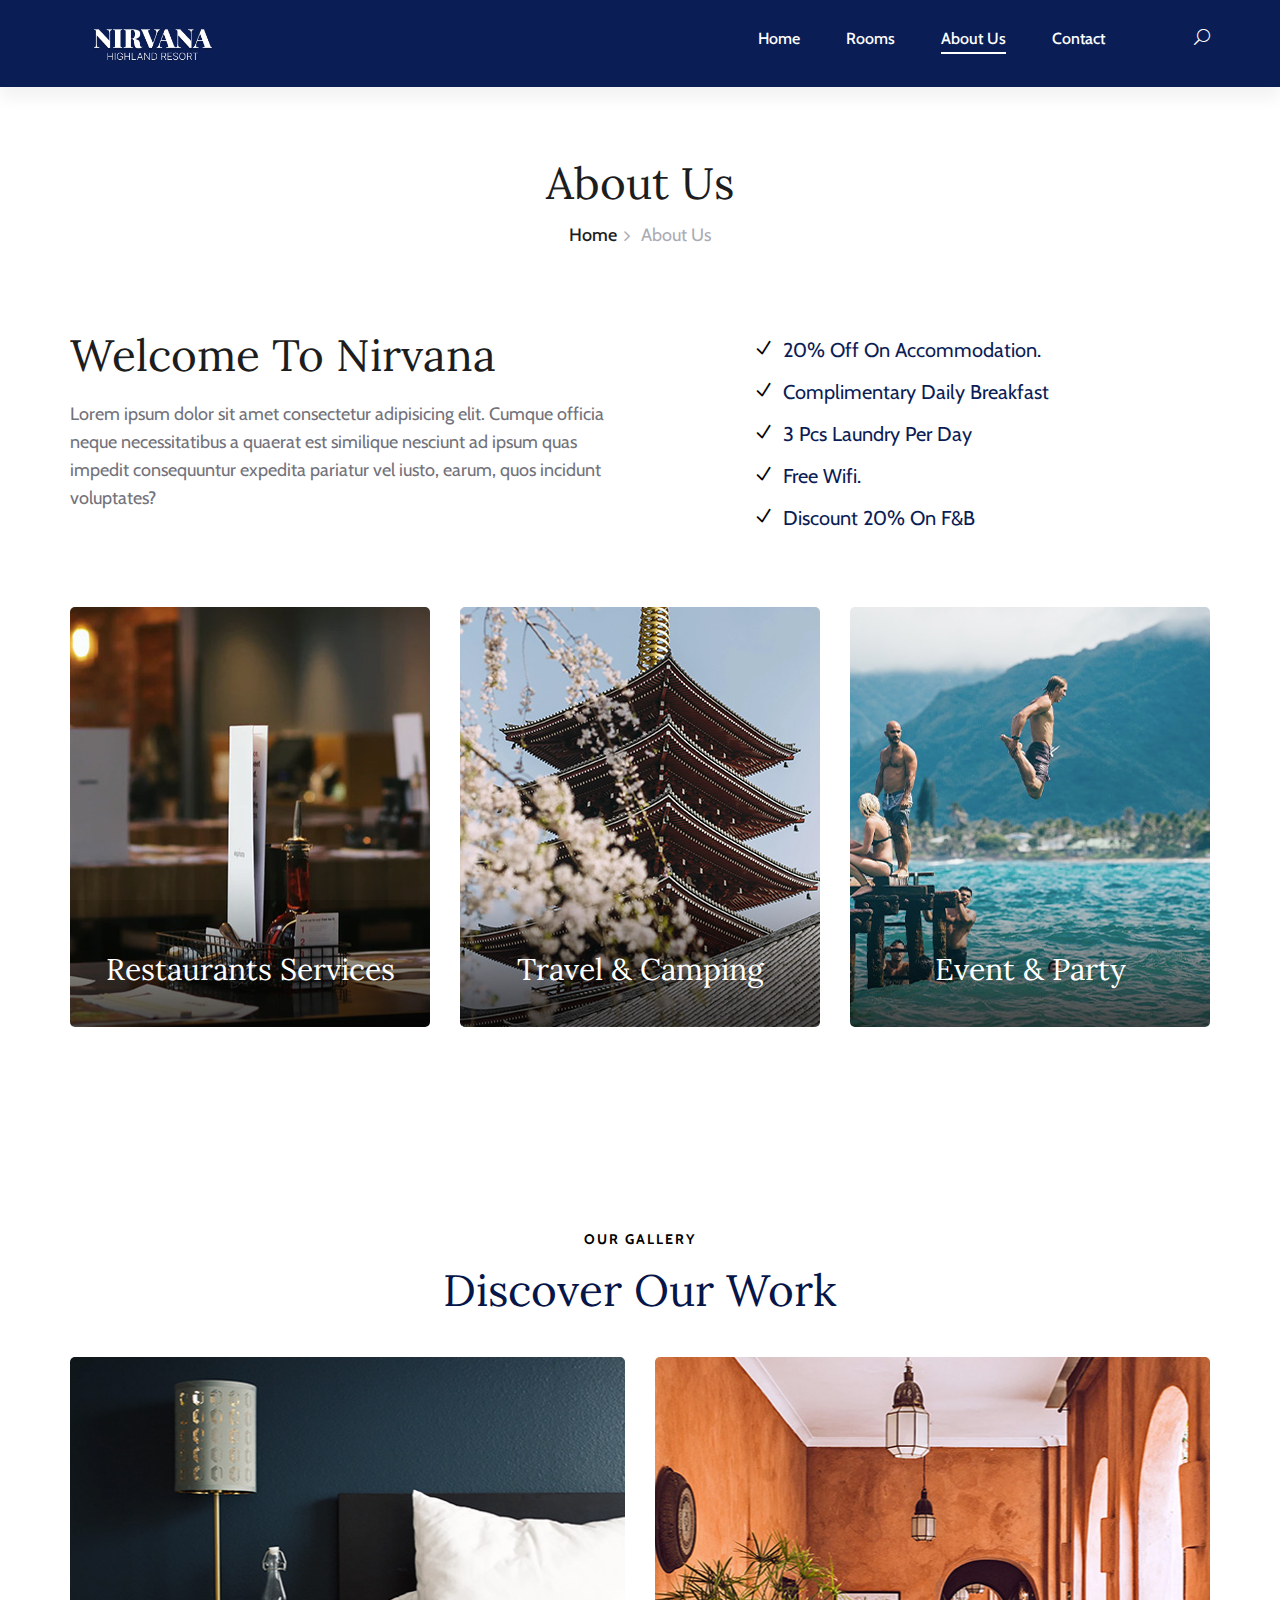
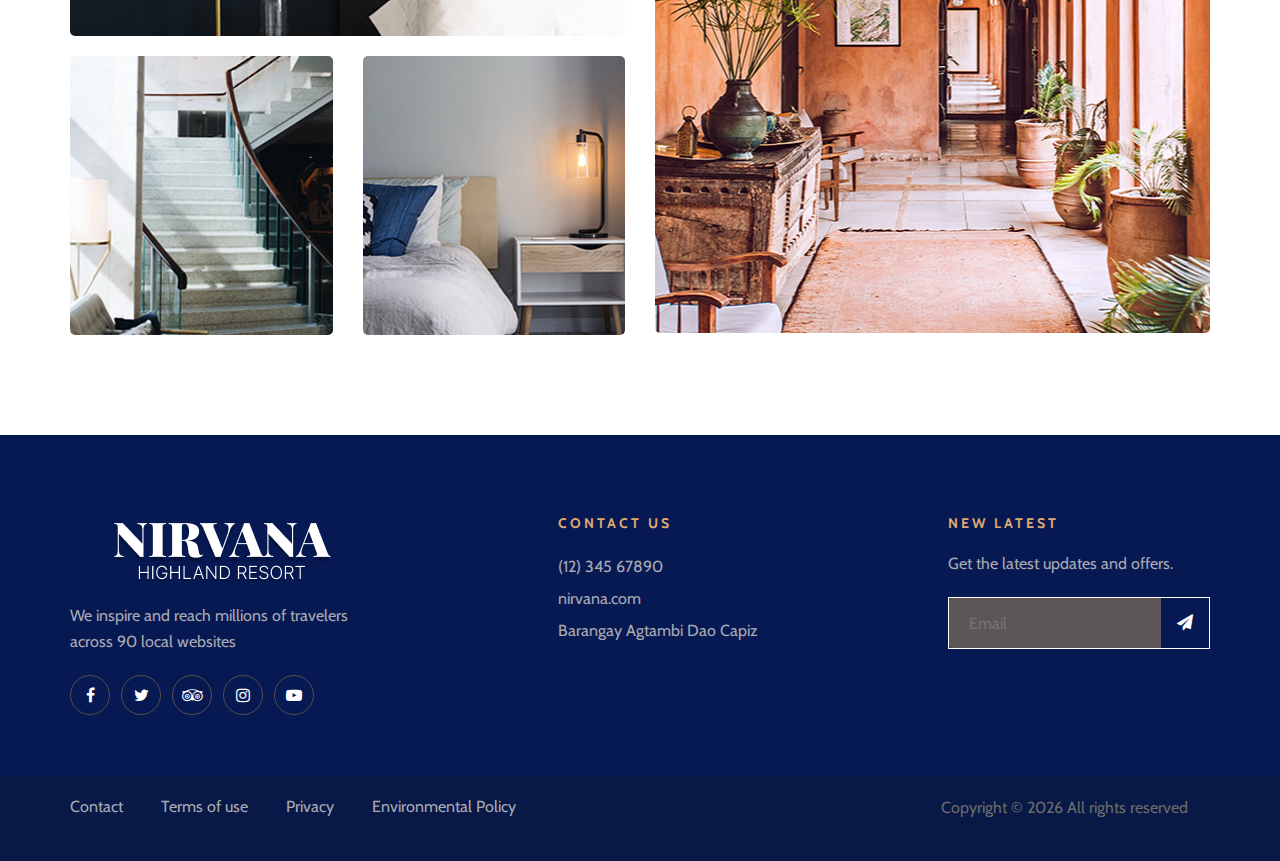
<file: about-us.html>
<!DOCTYPE html>
<html lang="zxx">

<head>
    <meta charset="UTF-8">
    <meta name="description" content="Sona Template">
    <meta name="keywords" content="Sona, unica, creative, html">
    <meta name="viewport" content="width=device-width, initial-scale=1.0">
    <meta http-equiv="X-UA-Compatible" content="ie=edge">
    <title>NIRVANA HIGHLAND RESORT</title>

    <!-- Google Font -->
    <link href="https://fonts.googleapis.com/css?family=Lora:400,700&display=swap" rel="stylesheet">
    <link href="https://fonts.googleapis.com/css?family=Cabin:400,500,600,700&display=swap" rel="stylesheet">

    <!-- Css Styles -->
    <link rel="stylesheet" href="css/bootstrap.min.css" type="text/css">
    <link rel="stylesheet" href="css/font-awesome.min.css" type="text/css">
    <link rel="stylesheet" href="css/elegant-icons.css" type="text/css">
    <link rel="stylesheet" href="css/flaticon.css" type="text/css">
    <link rel="stylesheet" href="css/owl.carousel.min.css" type="text/css">
    <link rel="stylesheet" href="css/nice-select.css" type="text/css">
    <link rel="stylesheet" href="css/jquery-ui.min.css" type="text/css">
    <link rel="stylesheet" href="css/magnific-popup.css" type="text/css">
    <link rel="stylesheet" href="css/slicknav.min.css" type="text/css">
    <link rel="stylesheet" href="css/style.css" type="text/css">
</head>

<body>
    <!-- Page Preloder -->
    <div id="preloder">
        <div class="loader"></div>
    </div>

    <!-- Offcanvas Menu Section Begin -->
    <div class="offcanvas-menu-overlay"></div>
    <div class="canvas-open">
        <i class="icon_menu"></i>
    </div>
    <div class="offcanvas-menu-wrapper">
        <div class="canvas-close">
            <i class="icon_close"></i>
        </div>
        <div class="search-icon search-switch">
            <i class="icon_search"></i>
        </div>
        <div class="header-configure-area">
            <div class="language-option">
                <img src="img/flag.jpg" alt="">
                <span>EN <i class="fa fa-angle-down"></i></span>
                <div class="flag-dropdown">
                    <ul>
                        <li><a href="#">Zi</a></li>
                        <li><a href="#">Fr</a></li>
                    </ul>
                </div>
            </div>
            <a href="#" class="bk-btn">Booking Now</a>
        </div>
        <nav class="mainmenu mobile-menu">
            <ul>
                <li class="active"><a href="./index.php">Home</a></li>
                <li><a href="./rooms.php">Rooms</a></li>
                <li><a href="./about-us.html">About Us</a></li>
                <li><a href="./pages.html">Pages</a>
                    <ul class="dropdown">
                        <li><a href="./room-details.html">Room Details</a></li>
                        <li><a href="./blog-details.html">Blog Details</a></li>
                        <li><a href="#">Family Room</a></li>
                        <li><a href="#">Premium Room</a></li>
                    </ul>
                </li>
                <li><a href="./blog.html">News</a></li>
                <li><a href="./contact.html">Contact</a></li>
            </ul>
        </nav>
        <div id="mobile-menu-wrap"></div>
        <div class="top-social">
            <a href="#"><i class="fa fa-facebook"></i></a>
            <a href="#"><i class="fa fa-twitter"></i></a>
            <a href="#"><i class="fa fa-tripadvisor"></i></a>
            <a href="#"><i class="fa fa-instagram"></i></a>
        </div>
        <ul class="top-widget">
            <li><i class="fa fa-phone"></i> (12) 345 67890</li>
            <li><i class="fa fa-envelope"></i> info.colorlib@gmail.com</li>
        </ul>
    </div>
    <!-- Offcanvas Menu Section End -->

    <!-- Header Section Begin -->
    <header class="header-section header-normal">
        <div class="menu-item">
            <div class="container">
                <div class="row">
                    <div class="col-lg-2">
                        <div class="logo">
                            <a href="./index.php">
                                <img src="img/light-logo.png" alt="">
                            </a>
                        </div>
                    </div>
                    <div class="col-lg-10">
                        <div class="nav-menu">
                            <nav class="mainmenu">
                                <ul>
                                    <li><a href="./index.php">Home</a></li>
                                    <li><a href="./rooms.php">Rooms</a></li>
                                    <li  class="active"><a href="./about-us.html">About Us</a></li>
                                    <li><a href="./contact.html">Contact</a></li>
                                </ul>
                            </nav>
                            <div class="nav-right search-switch">
                                <i class="icon_search"></i>
                            </div>
                        </div>
                    </div>
                </div>
            </div>
        </div>
    </header>
    <!-- Header End -->

    <!-- Breadcrumb Section Begin -->
    <div class="breadcrumb-section">
        <div class="container">
            <div class="row">
                <div class="col-lg-12">
                    <div class="breadcrumb-text">
                        <h2>About Us</h2>
                        <div class="bt-option">
                            <a href="./index.php">Home</a>
                            <span>About Us</span>
                        </div>
                    </div>
                </div>
            </div>
        </div>
    </div>
    <!-- Breadcrumb Section End -->

    <!-- About Us Page Section Begin -->
    <section class="aboutus-page-section spad">
        <div class="container">
            <div class="about-page-text">
                <div class="row">
                    <div class="col-lg-6">
                        <div class="ap-title">
                            <h2>Welcome To Nirvana</h2>
                            <p>Lorem ipsum dolor sit amet consectetur adipisicing elit. Cumque officia neque necessitatibus a quaerat est similique nesciunt ad ipsum quas impedit consequuntur expedita pariatur vel iusto, earum, quos incidunt voluptates?</p>
                        </div>
                    </div>
                    <div class="col-lg-5 offset-lg-1">
                        <ul class="ap-services">
                            <li><i class="icon_check"></i> 20% Off On Accommodation.</li>
                            <li><i class="icon_check"></i> Complimentary Daily Breakfast</li>
                            <li><i class="icon_check"></i> 3 Pcs Laundry Per Day</li>
                            <li><i class="icon_check"></i> Free Wifi.</li>
                            <li><i class="icon_check"></i> Discount 20% On F&B</li>
                        </ul>
                    </div>
                </div>
            </div>
            <div class="about-page-services">
                <div class="row">
                    <div class="col-md-4">
                        <div class="ap-service-item set-bg" data-setbg="img/about/about-p1.jpg">
                            <div class="api-text">
                                <h3>Restaurants Services</h3>
                            </div>
                        </div>
                    </div>
                    <div class="col-md-4">
                        <div class="ap-service-item set-bg" data-setbg="img/about/about-p2.jpg">
                            <div class="api-text">
                                <h3>Travel & Camping</h3>
                            </div>
                        </div>
                    </div>
                    <div class="col-md-4">
                        <div class="ap-service-item set-bg" data-setbg="img/about/about-p3.jpg">
                            <div class="api-text">
                                <h3>Event & Party</h3>
                            </div>
                        </div>
                    </div>
                </div>
            </div>
        </div>
    </section>
    <!-- About Us Page Section End -->

    <!-- Gallery Section Begin -->
    <section class="gallery-section spad">
        <div class="container">
            <div class="row">
                <div class="col-lg-12">
                    <div class="section-title">
                        <span>Our Gallery</span>
                        <h2>Discover Our Work</h2>
                    </div>
                </div>
            </div>
            <div class="row">
                <div class="col-lg-6">
                    <div class="gallery-item set-bg" data-setbg="img/gallery/gallery-1.jpg">
                        <div class="gi-text">
                            <h3>Room Luxury</h3>
                        </div>
                    </div>
                    <div class="row">
                        <div class="col-sm-6">
                            <div class="gallery-item set-bg" data-setbg="img/gallery/gallery-3.jpg">
                                <div class="gi-text">
                                    <h3>Room Luxury</h3>
                                </div>
                            </div>
                        </div>
                        <div class="col-sm-6">
                            <div class="gallery-item set-bg" data-setbg="img/gallery/gallery-4.jpg">
                                <div class="gi-text">
                                    <h3>Room Luxury</h3>
                                </div>
                            </div>
                        </div>
                    </div>
                </div>
                <div class="col-lg-6">
                    <div class="gallery-item large-item set-bg" data-setbg="img/gallery/gallery-2.jpg">
                        <div class="gi-text">
                            <h3>Room Luxury</h3>
                        </div>
                    </div>
                </div>
            </div>
        </div>
    </section>
    <!-- Gallery Section End -->

    <!-- Footer Section Begin -->
    <footer class="footer-section">
        <div class="container">
          <div class="footer-text">
            <div class="row">
              <div class="col-lg-4">
                <div class="ft-about">
                  <div class="logo">
                    <a href="#">
                      <img src="img/light-logo.png" alt="" />
                    </a>
                  </div>
                  <p>
                    We inspire and reach millions of travelers<br />
                    across 90 local websites
                  </p>
                  <div class="fa-social">
                    <a href="#"><i class="fa fa-facebook"></i></a>
                    <a href="#"><i class="fa fa-twitter"></i></a>
                    <a href="#"><i class="fa fa-tripadvisor"></i></a>
                    <a href="#"><i class="fa fa-instagram"></i></a>
                    <a href="#"><i class="fa fa-youtube-play"></i></a>
                  </div>
                </div>
              </div>
              <div class="col-lg-3 offset-lg-1">
                <div class="ft-contact">
                  <h6>Contact Us</h6>
                  <ul>
                    <li>(12) 345 67890</li>
                    <li>nirvana.com</li>
                    <li>Barangay Agtambi Dao Capiz</li>
                  </ul>
                </div>
              </div>
              <div class="col-lg-3 offset-lg-1">
                <div class="ft-newslatter">
                  <h6>New latest</h6>
                  <p>Get the latest updates and offers.</p>
                  <form action="#" class="fn-form">
                    <input type="text" placeholder="Email" />
                    <button type="submit"><i class="fa fa-send"></i></button>
                  </form>
                </div>
              </div>
            </div>
          </div>
        </div>
        <div class="copyright-option">
          <div class="container">
            <div class="row">
              <div class="col-lg-7">
                <ul>
                  <li><a href="#">Contact</a></li>
                  <li><a href="#">Terms of use</a></li>
                  <li><a href="#">Privacy</a></li>
                  <li><a href="#">Environmental Policy</a></li>
                </ul>
              </div>
              <div class="col-lg-5">
                <div class="co-text">
                    <p>
                      <!-- Link back to Colorlib can't be removed. Template is licensed under CC BY 3.0. -->
                      Copyright &copy;
                      <script>
                        document.write(new Date().getFullYear());
                        </script>
                    All rights reserved 
                    <span  style="font-size: 1px; opacity: 0;">
  
                      | This template is made with
                      <i class="fa fa-heart" aria-hidden="true"></i> by
                      <a href="https://colorlib.com" target="_blank">Colorlib</a>
                      
                    </span>
                    <!-- Link back to Colorlib can't be removed. Template is licensed under CC BY 3.0. -->
                  </p>
                  </div>
                </div>
              </div>
            </div>
          </div>
        </div>
      </footer>
    <!-- Footer Section End -->

    <!-- Search model Begin -->
    <div class="search-model">
        <div class="h-100 d-flex align-items-center justify-content-center">
            <div class="search-close-switch"><i class="icon_close"></i></div>
            <form class="search-model-form">
                <input type="text" id="search-input" placeholder="Search here.....">
            </form>
        </div>
    </div>
    <!-- Search model end -->

    <!-- Js Plugins -->
    <script src="js/jquery-3.3.1.min.js"></script>
    <script src="js/bootstrap.min.js"></script>
    <script src="js/jquery.magnific-popup.min.js"></script>
    <script src="js/jquery.nice-select.min.js"></script>
    <script src="js/jquery-ui.min.js"></script>
    <script src="js/jquery.slicknav.js"></script>
    <script src="js/owl.carousel.min.js"></script>
    <script src="js/main.js"></script>
</body>

</html>
</file>
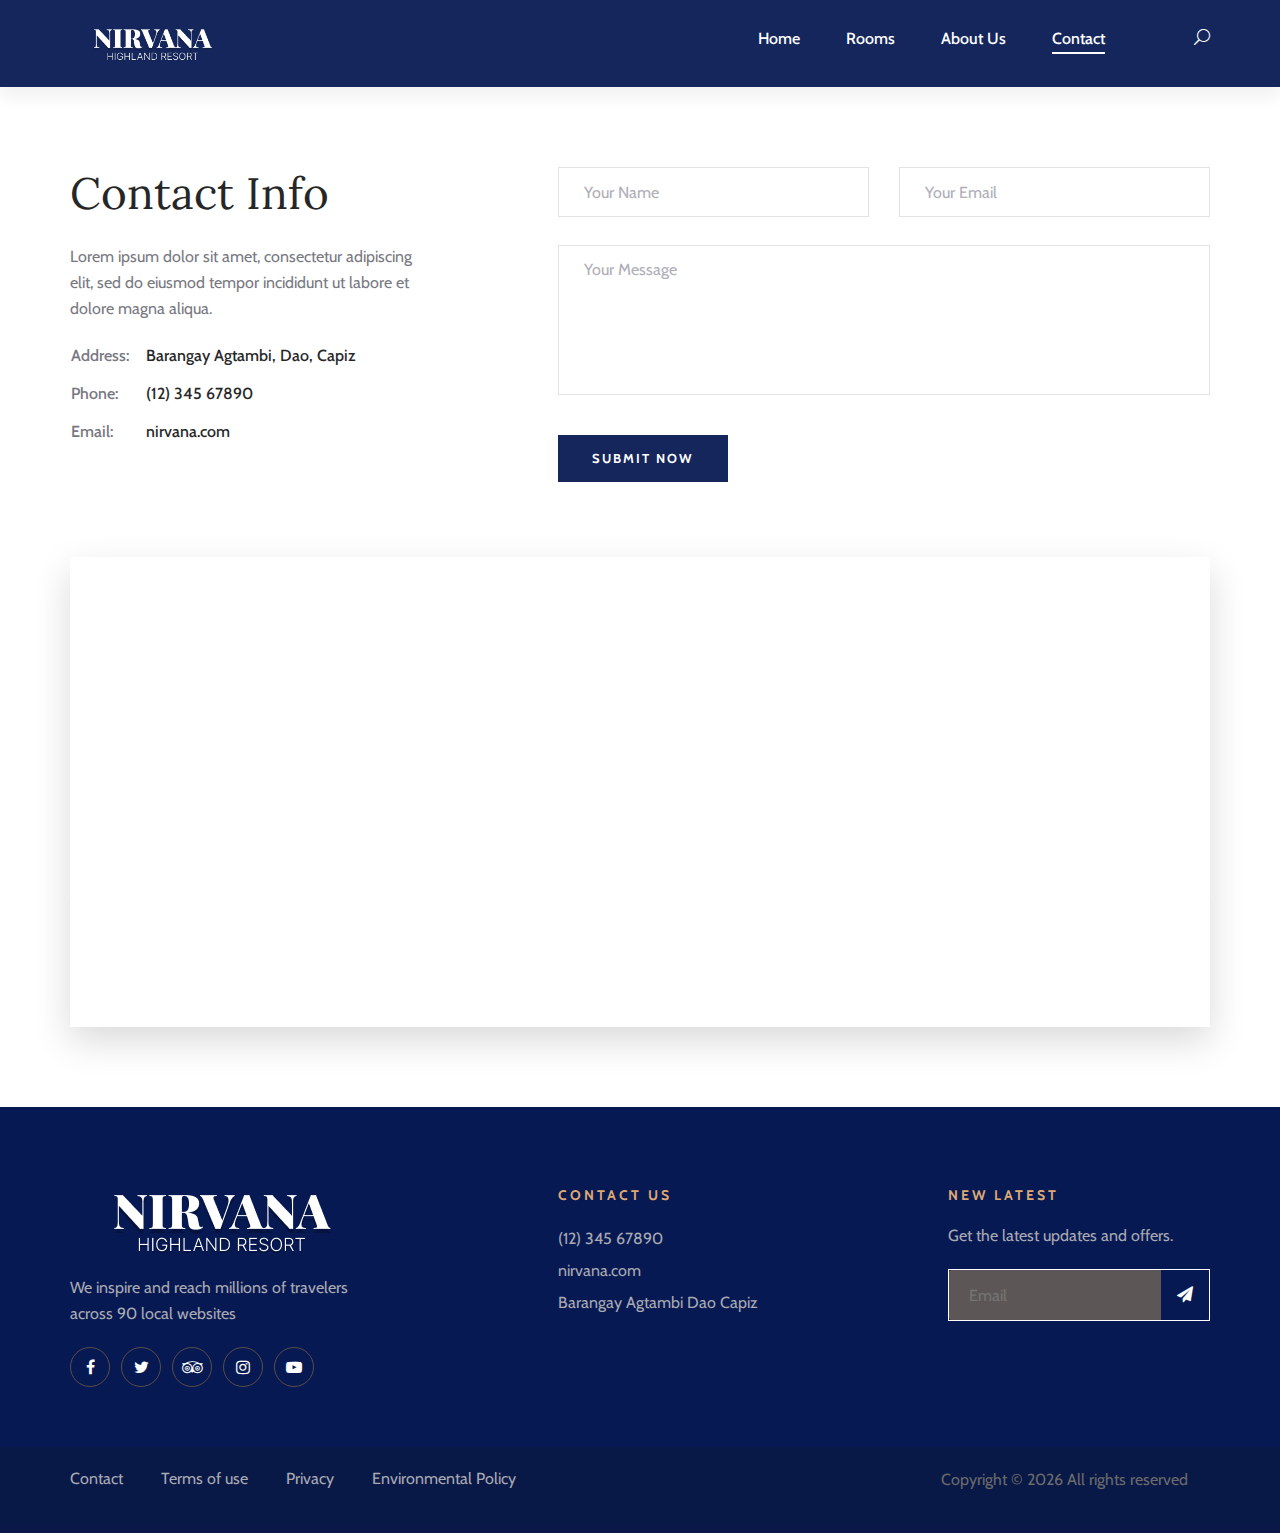
<file: contact.html>
<!DOCTYPE html>
<html lang="zxx">

<head>
    <meta charset="UTF-8">
    <meta name="description" content="Sona Template">
    <meta name="keywords" content="Sona, unica, creative, html">
    <meta name="viewport" content="width=device-width, initial-scale=1.0">
    <meta http-equiv="X-UA-Compatible" content="ie=edge">
    <title>Nirvana</title>

    <!-- Google Font -->
    <link href="https://fonts.googleapis.com/css?family=Lora:400,700&display=swap" rel="stylesheet">
    <link href="https://fonts.googleapis.com/css?family=Cabin:400,500,600,700&display=swap" rel="stylesheet">

    <!-- Css Styles -->
    <link rel="stylesheet" href="css/bootstrap.min.css" type="text/css">
    <link rel="stylesheet" href="css/font-awesome.min.css" type="text/css">
    <link rel="stylesheet" href="css/elegant-icons.css" type="text/css">
    <link rel="stylesheet" href="css/flaticon.css" type="text/css">
    <link rel="stylesheet" href="css/owl.carousel.min.css" type="text/css">
    <link rel="stylesheet" href="css/nice-select.css" type="text/css">
    <link rel="stylesheet" href="css/jquery-ui.min.css" type="text/css">
    <link rel="stylesheet" href="css/magnific-popup.css" type="text/css">
    <link rel="stylesheet" href="css/slicknav.min.css" type="text/css">
    <link rel="stylesheet" href="css/style.css" type="text/css">
</head>

<body>
    <!-- Page Preloder -->
    <div id="preloder">
        <div class="loader"></div>
    </div>

    <!-- Offcanvas Menu Section Begin -->
    <div class="offcanvas-menu-overlay"></div>
    <div class="canvas-open">
        <i class="icon_menu"></i>
    </div>
    <div class="offcanvas-menu-wrapper">
        <div class="canvas-close">
            <i class="icon_close"></i>
        </div>
        <div class="search-icon search-switch">
            <i class="icon_search"></i>
        </div>
        <div class="header-configure-area">
            <div class="language-option">
                <img src="img/flag.jpg" alt="">
                <span>EN <i class="fa fa-angle-down"></i></span>
                <div class="flag-dropdown">
                    <ul>
                        <li><a href="#">Zi</a></li>
                        <li><a href="#">Fr</a></li>
                    </ul>
                </div>
            </div>
            <a href="#" class="bk-btn">Booking Now</a>
        </div>
        <nav class="mainmenu mobile-menu">
            <ul>
                <li class="active"><a href="./index.php">Home</a></li>
                <li><a href="./rooms.php">Rooms</a></li>
                <li><a href="./about-us.html">About Us</a></li>
                <li><a href="./pages.html">Pages</a>
                    <ul class="dropdown">
                        <li><a href="./room-details.html">Room Details</a></li>
                        <li><a href="./blog-details.html">Blog Details</a></li>
                        <li><a href="#">Family Room</a></li>
                        <li><a href="#">Premium Room</a></li>
                    </ul>
                </li>
                <li><a href="./blog.html">News</a></li>
                <li><a href="./contact.html">Contact</a></li>
            </ul>
        </nav>
        <div id="mobile-menu-wrap"></div>
        <div class="top-social">
            <a href="#"><i class="fa fa-facebook"></i></a>
            <a href="#"><i class="fa fa-twitter"></i></a>
            <a href="#"><i class="fa fa-tripadvisor"></i></a>
            <a href="#"><i class="fa fa-instagram"></i></a>
        </div>
        <ul class="top-widget">
            <li><i class="fa fa-phone"></i> (12) 345 67890</li>
            <li><i class="fa fa-envelope"></i> info.colorlib@gmail.com</li>
        </ul>
    </div>
    <!-- Offcanvas Menu Section End -->

    <!-- Header Section Begin -->
    <header class="header-section header-normal">
        <div class="menu-item">
            <div class="container">
                <div class="row">
                    <div class="col-lg-2">
                        <div class="logo">
                            <a href="./index.php">
                                <img src="img/light-logo.png" alt="">
                            </a>
                        </div>
                    </div>
                    <div class="col-lg-10">
                        <div class="nav-menu">
                            <nav class="mainmenu">
                                <ul>
                                    <li><a href="./index.php">Home</a></li>
                                    <li><a href="./rooms.php">Rooms</a></li>
                                    <li><a href="./about-us.html">About Us</a></li>
                                    <li class="active"><a href="./contact.html">Contact</a></li>
                                </ul>
                            </nav>
                            <div class="nav-right search-switch">
                                <i class="icon_search"></i>
                            </div>
                        </div>
                    </div>
                </div>
            </div>
        </div>
    </header>
    <!-- Header End -->

    <!-- Contact Section Begin -->
    <section class="contact-section spad">
        <div class="container">
            <div class="row">
                <div class="col-lg-4">
                    <div class="contact-text">
                        <h2>Contact Info</h2>
                        <p>Lorem ipsum dolor sit amet, consectetur adipiscing elit, sed do eiusmod tempor incididunt ut
                            labore et dolore magna aliqua.</p>
                        <table>
                            <tbody>
                                <tr>
                                    <td class="c-o">Address:</td>
                                    <td>Barangay Agtambi, Dao, Capiz</td>
                                </tr>
                                <tr>
                                    <td class="c-o">Phone:</td>
                                    <td>(12) 345 67890</td>
                                </tr>
                                <tr>
                                    <td class="c-o">Email:</td>
                                    <td>nirvana.com</td>
                                </tr>
                            </tbody>
                        </table>
                    </div>
                </div>
                <div class="col-lg-7 offset-lg-1">
                    <form action="#" class="contact-form">
                        <div class="row">
                            <div class="col-lg-6">
                                <input type="text" placeholder="Your Name">
                            </div>
                            <div class="col-lg-6">
                                <input type="text" placeholder="Your Email">
                            </div>
                            <div class="col-lg-12">
                                <textarea placeholder="Your Message"></textarea>
                                <button type="submit">Submit Now</button>
                            </div>
                        </div>
                    </form>
                </div>
            </div>
            <div class="map">
                <iframe
                    src="https://www.google.com/maps/embed?pb=!1m18!1m12!1m3!1d3911.6536633734922!2d122.68592477588055!3d11.359987848157099!2m3!1f0!2f0!3f0!3m2!1i1024!2i768!4f13.1!3m3!1m2!1s0x33af67cadeafb7e1%3A0x94a84719418e832e!2sNirvana&#39;s%20Highland%20Resort!5e0!3m2!1sen!2sph!4v1691135897020!5m2!1sen!2sph"
                    height="470" style="border:0;" allowfullscreen=""></iframe>
            </div>
        </div>
    </section>
    <!-- Contact Section End -->

    <!-- Footer Section Begin -->
    <footer class="footer-section">
        <div class="container">
          <div class="footer-text">
            <div class="row">
              <div class="col-lg-4">
                <div class="ft-about">
                  <div class="logo">
                    <a href="#">
                      <img src="img/light-logo.png" alt="" />
                    </a>
                  </div>
                  <p>
                    We inspire and reach millions of travelers<br />
                    across 90 local websites
                  </p>
                  <div class="fa-social">
                    <a href="#"><i class="fa fa-facebook"></i></a>
                    <a href="#"><i class="fa fa-twitter"></i></a>
                    <a href="#"><i class="fa fa-tripadvisor"></i></a>
                    <a href="#"><i class="fa fa-instagram"></i></a>
                    <a href="#"><i class="fa fa-youtube-play"></i></a>
                  </div>
                </div>
              </div>
              <div class="col-lg-3 offset-lg-1">
                <div class="ft-contact">
                  <h6>Contact Us</h6>
                  <ul>
                    <li>(12) 345 67890</li>
                    <li>nirvana.com</li>
                    <li>Barangay Agtambi Dao Capiz</li>
                  </ul>
                </div>
              </div>
              <div class="col-lg-3 offset-lg-1">
                <div class="ft-newslatter">
                  <h6>New latest</h6>
                  <p>Get the latest updates and offers.</p>
                  <form action="#" class="fn-form">
                    <input type="text" placeholder="Email" />
                    <button type="submit"><i class="fa fa-send"></i></button>
                  </form>
                </div>
              </div>
            </div>
          </div>
        </div>
        <div class="copyright-option">
          <div class="container">
            <div class="row">
              <div class="col-lg-7">
                <ul>
                  <li><a href="#">Contact</a></li>
                  <li><a href="#">Terms of use</a></li>
                  <li><a href="#">Privacy</a></li>
                  <li><a href="#">Environmental Policy</a></li>
                </ul>
              </div>
              <div class="col-lg-5">
                <div class="co-text">
                    <p>
                      <!-- Link back to Colorlib can't be removed. Template is licensed under CC BY 3.0. -->
                      Copyright &copy;
                      <script>
                        document.write(new Date().getFullYear());
                        </script>
                    All rights reserved 
                    <span  style="font-size: 1px; opacity: 0;">
  
                      | This template is made with
                      <i class="fa fa-heart" aria-hidden="true"></i> by
                      <a href="https://colorlib.com" target="_blank">Colorlib</a>
                      
                    </span>
                    <!-- Link back to Colorlib can't be removed. Template is licensed under CC BY 3.0. -->
                  </p>
                  </div>
                </div>
              </div>
            </div>
          </div>
        </div>
      </footer>
    <!-- Footer Section End -->

    <!-- Search model Begin -->
    <div class="search-model">
        <div class="h-100 d-flex align-items-center justify-content-center">
            <div class="search-close-switch"><i class="icon_close"></i></div>
            <form class="search-model-form">
                <input type="text" id="search-input" placeholder="Search here.....">
            </form>
        </div>
    </div>
    <!-- Search model end -->

    <!-- Js Plugins -->
    <script src="js/jquery-3.3.1.min.js"></script>
    <script src="js/bootstrap.min.js"></script>
    <script src="js/jquery.magnific-popup.min.js"></script>
    <script src="js/jquery.nice-select.min.js"></script>
    <script src="js/jquery-ui.min.js"></script>
    <script src="js/jquery.slicknav.js"></script>
    <script src="js/owl.carousel.min.js"></script>
    <script src="js/main.js"></script>
</body>

</html>
</file>
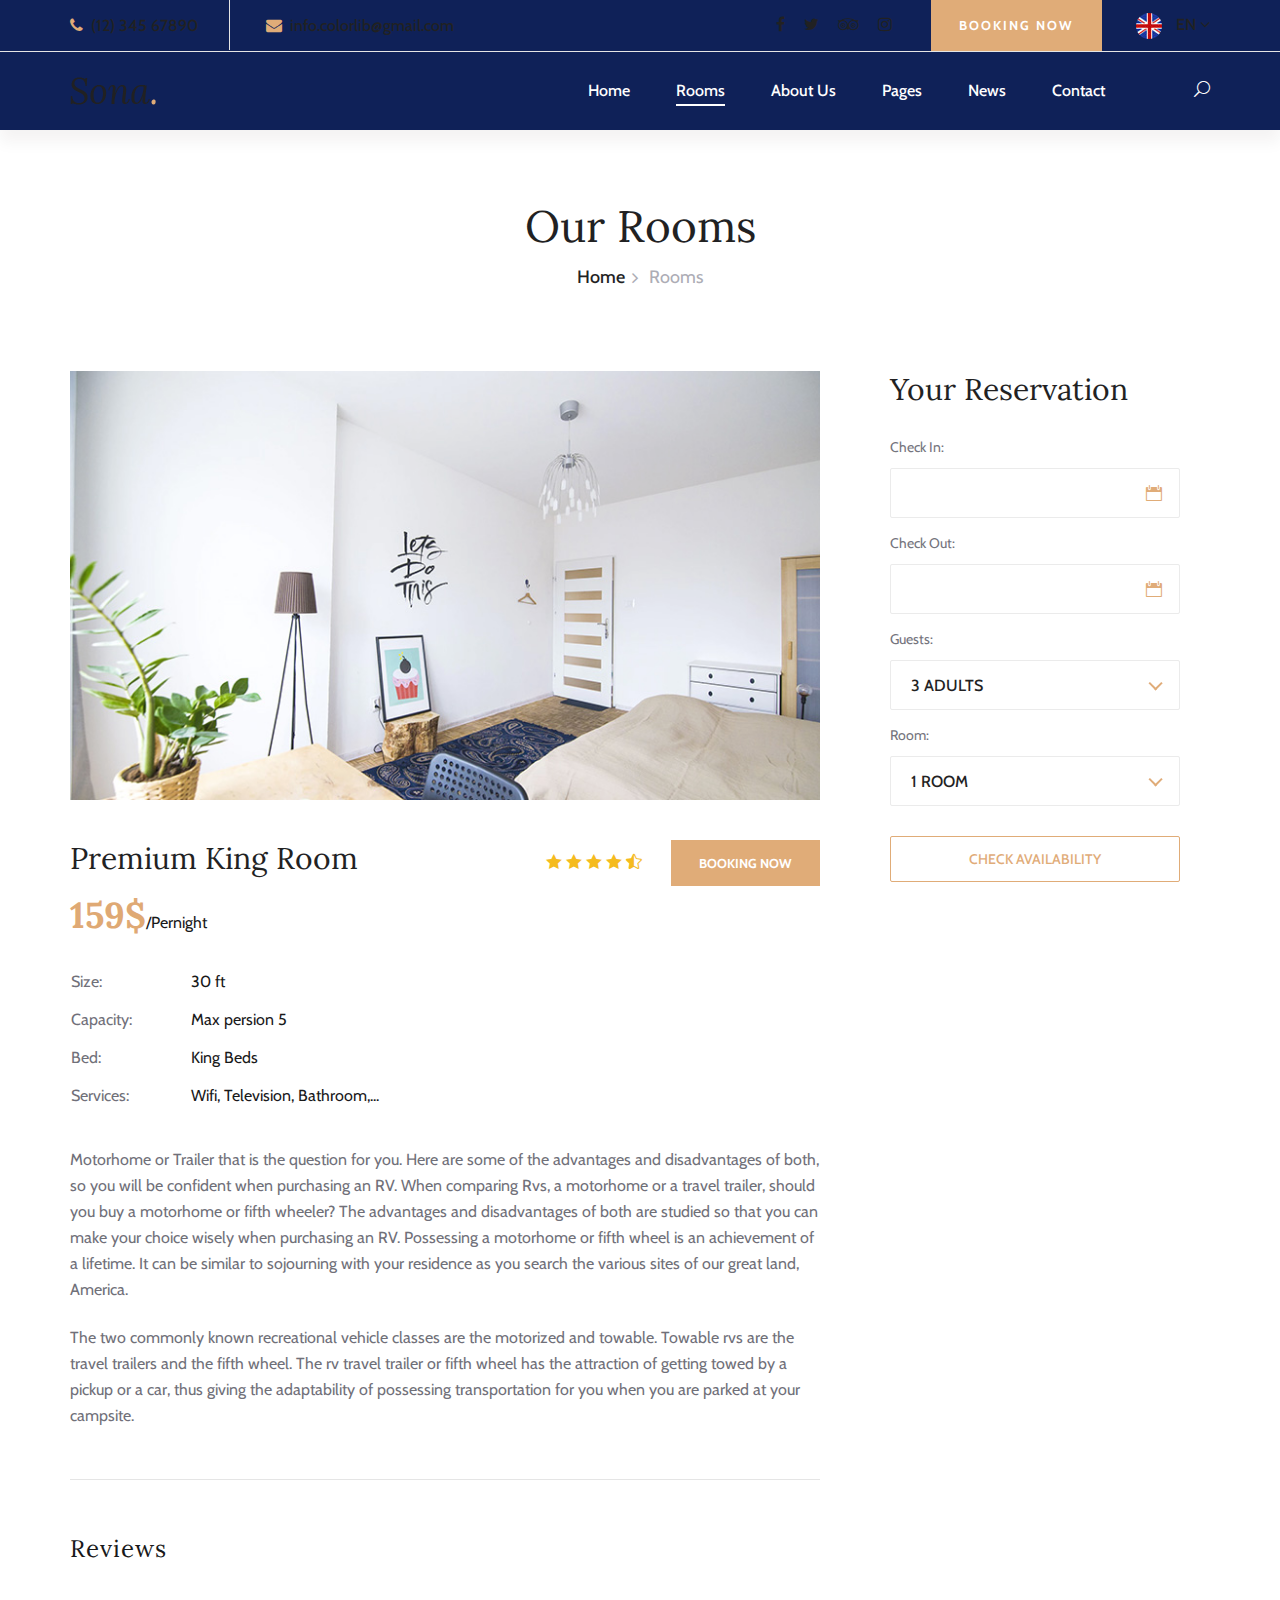
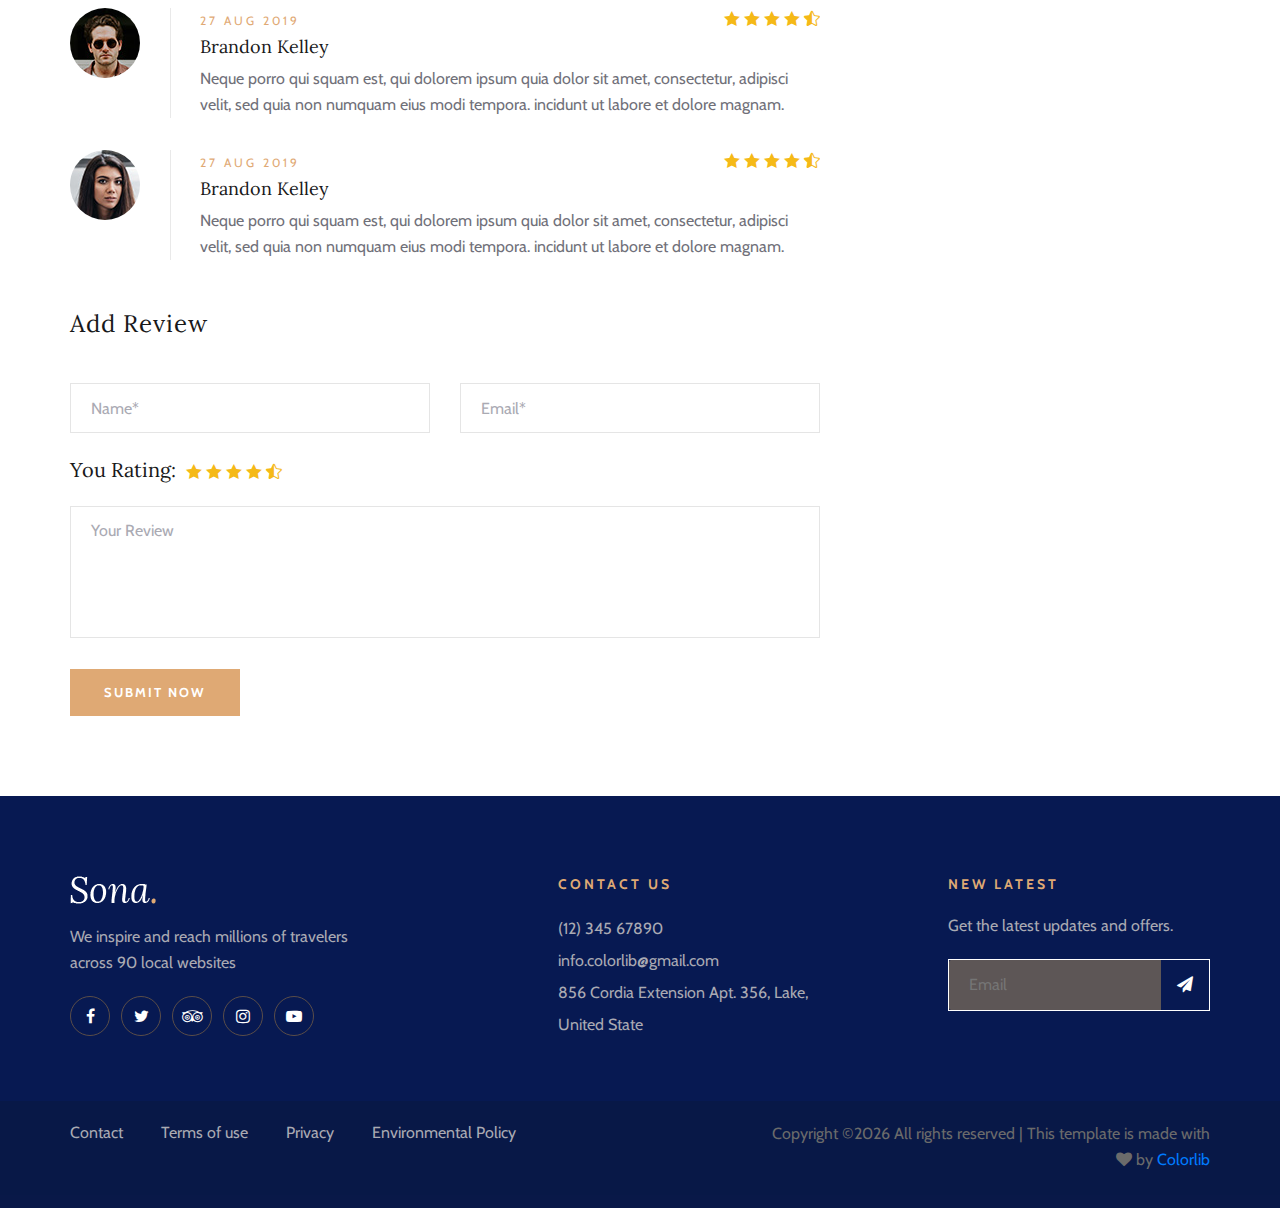
<file: room-details.html>
<!DOCTYPE html>
<html lang="zxx">

<head>
    <meta charset="UTF-8">
    <meta name="description" content="Sona Template">
    <meta name="keywords" content="Sona, unica, creative, html">
    <meta name="viewport" content="width=device-width, initial-scale=1.0">
    <meta http-equiv="X-UA-Compatible" content="ie=edge">
    <title>NIRVANA HIGHLAND RESORT</title>

    <!-- Google Font -->
    <link href="https://fonts.googleapis.com/css?family=Lora:400,700&display=swap" rel="stylesheet">
    <link href="https://fonts.googleapis.com/css?family=Cabin:400,500,600,700&display=swap" rel="stylesheet">

    <!-- Css Styles -->
    <link rel="stylesheet" href="css/bootstrap.min.css" type="text/css">
    <link rel="stylesheet" href="css/font-awesome.min.css" type="text/css">
    <link rel="stylesheet" href="css/elegant-icons.css" type="text/css">
    <link rel="stylesheet" href="css/flaticon.css" type="text/css">
    <link rel="stylesheet" href="css/owl.carousel.min.css" type="text/css">
    <link rel="stylesheet" href="css/nice-select.css" type="text/css">
    <link rel="stylesheet" href="css/jquery-ui.min.css" type="text/css">
    <link rel="stylesheet" href="css/magnific-popup.css" type="text/css">
    <link rel="stylesheet" href="css/slicknav.min.css" type="text/css">
    <link rel="stylesheet" href="css/style.css" type="text/css">
</head>

<body>
    <!-- Page Preloder -->
    <div id="preloder">
        <div class="loader"></div>
    </div>

    <!-- Offcanvas Menu Section Begin -->
    <div class="offcanvas-menu-overlay"></div>
    <div class="canvas-open">
        <i class="icon_menu"></i>
    </div>
    <div class="offcanvas-menu-wrapper">
        <div class="canvas-close">
            <i class="icon_close"></i>
        </div>
        <div class="search-icon search-switch">
            <i class="icon_search"></i>
        </div>
        <div class="header-configure-area">
            <div class="language-option">
                <img src="img/flag.jpg" alt="">
                <span>EN <i class="fa fa-angle-down"></i></span>
                <div class="flag-dropdown">
                    <ul>
                        <li><a href="#">Zi</a></li>
                        <li><a href="#">Fr</a></li>
                    </ul>
                </div>
            </div>
            <a href="#" class="bk-btn">Booking Now</a>
        </div>
        <nav class="mainmenu mobile-menu">
            <ul>
                <li class="active"><a href="./index.php">Home</a></li>
                <li><a href="./rooms.php">Rooms</a></li>
                <li><a href="./about-us.html">About Us</a></li>
                <li><a href="./pages.html">Pages</a>
                    <ul class="dropdown">
                        <li><a href="./room-details.html">Room Details</a></li>
                        <li><a href="./blog-details.html">Blog Details</a></li>
                        <li><a href="#">Family Room</a></li>
                        <li><a href="#">Premium Room</a></li>
                    </ul>
                </li>
                <li><a href="./blog.html">News</a></li>
                <li><a href="./contact.html">Contact</a></li>
            </ul>
        </nav>
        <div id="mobile-menu-wrap"></div>
        <div class="top-social">
            <a href="#"><i class="fa fa-facebook"></i></a>
            <a href="#"><i class="fa fa-twitter"></i></a>
            <a href="#"><i class="fa fa-tripadvisor"></i></a>
            <a href="#"><i class="fa fa-instagram"></i></a>
        </div>
        <ul class="top-widget">
            <li><i class="fa fa-phone"></i> (12) 345 67890</li>
            <li><i class="fa fa-envelope"></i> info.colorlib@gmail.com</li>
        </ul>
    </div>
    <!-- Offcanvas Menu Section End -->

    <!-- Header Section Begin -->
    <header class="header-section header-normal">
        <div class="top-nav">
            <div class="container">
                <div class="row">
                    <div class="col-lg-6">
                        <ul class="tn-left">
                            <li><i class="fa fa-phone"></i> (12) 345 67890</li>
                            <li><i class="fa fa-envelope"></i> info.colorlib@gmail.com</li>
                        </ul>
                    </div>
                    <div class="col-lg-6">
                        <div class="tn-right">
                            <div class="top-social">
                                <a href="#"><i class="fa fa-facebook"></i></a>
                                <a href="#"><i class="fa fa-twitter"></i></a>
                                <a href="#"><i class="fa fa-tripadvisor"></i></a>
                                <a href="#"><i class="fa fa-instagram"></i></a>
                            </div>
                            <a href="#" class="bk-btn">Booking Now</a>
                            <div class="language-option">
                                <img src="img/flag.jpg" alt="">
                                <span>EN <i class="fa fa-angle-down"></i></span>
                                <div class="flag-dropdown">
                                    <ul>
                                        <li><a href="#">Zi</a></li>
                                        <li><a href="#">Fr</a></li>
                                    </ul>
                                </div>
                            </div>
                        </div>
                    </div>
                </div>
            </div>
        </div>
        <div class="menu-item">
            <div class="container">
                <div class="row">
                    <div class="col-lg-2">
                        <div class="logo">
                            <a href="./index.php">
                                <img src="img/logo.png" alt="">
                            </a>
                        </div>
                    </div>
                    <div class="col-lg-10">
                        <div class="nav-menu">
                            <nav class="mainmenu">
                                <ul>
                                    <li><a href="./index.php">Home</a></li>
                                    <li class="active"><a href="./rooms.php">Rooms</a></li>
                                    <li><a href="./about-us.html">About Us</a></li>
                                    <li><a href="./pages.html">Pages</a>
                                        <ul class="dropdown">
                                            <li><a href="./room-details.html">Room Details</a></li>
                                            <li><a href="./blog-details.html">Blog Details</a></li>
                                            <li><a href="#">Family Room</a></li>
                                            <li><a href="#">Premium Room</a></li>
                                        </ul>
                                    </li>
                                    <li><a href="./blog.html">News</a></li>
                                    <li><a href="./contact.html">Contact</a></li>
                                </ul>
                            </nav>
                            <div class="nav-right search-switch">
                                <i class="icon_search"></i>
                            </div>
                        </div>
                    </div>
                </div>
            </div>
        </div>
    </header>
    <!-- Header End -->

    <!-- Breadcrumb Section Begin -->
    <div class="breadcrumb-section">
        <div class="container">
            <div class="row">
                <div class="col-lg-12">
                    <div class="breadcrumb-text">
                        <h2>Our Rooms</h2>
                        <div class="bt-option">
                            <a href="./home.html">Home</a>
                            <span>Rooms</span>
                        </div>
                    </div>
                </div>
            </div>
        </div>
    </div>
    <!-- Breadcrumb Section End -->

    <!-- Room Details Section Begin -->
    <section class="room-details-section spad">
        <div class="container">
            <div class="row">
                <div class="col-lg-8">
                    <div class="room-details-item">
                        <img src="img/room/room-details.jpg" alt="">
                        <div class="rd-text">
                            <div class="rd-title">
                                <h3>Premium King Room</h3>
                                <div class="rdt-right">
                                    <div class="rating">
                                        <i class="icon_star"></i>
                                        <i class="icon_star"></i>
                                        <i class="icon_star"></i>
                                        <i class="icon_star"></i>
                                        <i class="icon_star-half_alt"></i>
                                    </div>
                                    <a href="#">Booking Now</a>
                                </div>
                            </div>
                            <h2>159$<span>/Pernight</span></h2>
                            <table>
                                <tbody>
                                    <tr>
                                        <td class="r-o">Size:</td>
                                        <td>30 ft</td>
                                    </tr>
                                    <tr>
                                        <td class="r-o">Capacity:</td>
                                        <td>Max persion 5</td>
                                    </tr>
                                    <tr>
                                        <td class="r-o">Bed:</td>
                                        <td>King Beds</td>
                                    </tr>
                                    <tr>
                                        <td class="r-o">Services:</td>
                                        <td>Wifi, Television, Bathroom,...</td>
                                    </tr>
                                </tbody>
                            </table>
                            <p class="f-para">Motorhome or Trailer that is the question for you. Here are some of the
                                advantages and disadvantages of both, so you will be confident when purchasing an RV.
                                When comparing Rvs, a motorhome or a travel trailer, should you buy a motorhome or fifth
                                wheeler? The advantages and disadvantages of both are studied so that you can make your
                                choice wisely when purchasing an RV. Possessing a motorhome or fifth wheel is an
                                achievement of a lifetime. It can be similar to sojourning with your residence as you
                                search the various sites of our great land, America.</p>
                            <p>The two commonly known recreational vehicle classes are the motorized and towable.
                                Towable rvs are the travel trailers and the fifth wheel. The rv travel trailer or fifth
                                wheel has the attraction of getting towed by a pickup or a car, thus giving the
                                adaptability of possessing transportation for you when you are parked at your campsite.
                            </p>
                        </div>
                    </div>
                    <div class="rd-reviews">
                        <h4>Reviews</h4>
                        <div class="review-item">
                            <div class="ri-pic">
                                <img src="img/room/avatar/avatar-1.jpg" alt="">
                            </div>
                            <div class="ri-text">
                                <span>27 Aug 2019</span>
                                <div class="rating">
                                    <i class="icon_star"></i>
                                    <i class="icon_star"></i>
                                    <i class="icon_star"></i>
                                    <i class="icon_star"></i>
                                    <i class="icon_star-half_alt"></i>
                                </div>
                                <h5>Brandon Kelley</h5>
                                <p>Neque porro qui squam est, qui dolorem ipsum quia dolor sit amet, consectetur,
                                    adipisci velit, sed quia non numquam eius modi tempora. incidunt ut labore et dolore
                                    magnam.</p>
                            </div>
                        </div>
                        <div class="review-item">
                            <div class="ri-pic">
                                <img src="img/room/avatar/avatar-2.jpg" alt="">
                            </div>
                            <div class="ri-text">
                                <span>27 Aug 2019</span>
                                <div class="rating">
                                    <i class="icon_star"></i>
                                    <i class="icon_star"></i>
                                    <i class="icon_star"></i>
                                    <i class="icon_star"></i>
                                    <i class="icon_star-half_alt"></i>
                                </div>
                                <h5>Brandon Kelley</h5>
                                <p>Neque porro qui squam est, qui dolorem ipsum quia dolor sit amet, consectetur,
                                    adipisci velit, sed quia non numquam eius modi tempora. incidunt ut labore et dolore
                                    magnam.</p>
                            </div>
                        </div>
                    </div>
                    <div class="review-add">
                        <h4>Add Review</h4>
                        <form action="#" class="ra-form">
                            <div class="row">
                                <div class="col-lg-6">
                                    <input type="text" placeholder="Name*">
                                </div>
                                <div class="col-lg-6">
                                    <input type="text" placeholder="Email*">
                                </div>
                                <div class="col-lg-12">
                                    <div>
                                        <h5>You Rating:</h5>
                                        <div class="rating">
                                            <i class="icon_star"></i>
                                            <i class="icon_star"></i>
                                            <i class="icon_star"></i>
                                            <i class="icon_star"></i>
                                            <i class="icon_star-half_alt"></i>
                                        </div>
                                    </div>
                                    <textarea placeholder="Your Review"></textarea>
                                    <button type="submit">Submit Now</button>
                                </div>
                            </div>
                        </form>
                    </div>
                </div>
                <div class="col-lg-4">
                    <div class="room-booking">
                        <h3>Your Reservation</h3>
                        <form action="#">
                            <div class="check-date">
                                <label for="date-in">Check In:</label>
                                <input type="text" class="date-input" id="date-in">
                                <i class="icon_calendar"></i>
                            </div>
                            <div class="check-date">
                                <label for="date-out">Check Out:</label>
                                <input type="text" class="date-input" id="date-out">
                                <i class="icon_calendar"></i>
                            </div>
                            <div class="select-option">
                                <label for="guest">Guests:</label>
                                <select id="guest">
                                    <option value="">3 Adults</option>
                                </select>
                            </div>
                            <div class="select-option">
                                <label for="room">Room:</label>
                                <select id="room">
                                    <option value="">1 Room</option>
                                </select>
                            </div>
                            <button type="submit">Check Availability</button>
                        </form>
                    </div>
                </div>
            </div>
        </div>
    </section>
    <!-- Room Details Section End -->

    <!-- Footer Section Begin -->
    <footer class="footer-section">
        <div class="container">
            <div class="footer-text">
                <div class="row">
                    <div class="col-lg-4">
                        <div class="ft-about">
                            <div class="logo">
                                <a href="#">
                                    <img src="img/footer-logo.png" alt="">
                                </a>
                            </div>
                            <p>We inspire and reach millions of travelers<br /> across 90 local websites</p>
                            <div class="fa-social">
                                <a href="#"><i class="fa fa-facebook"></i></a>
                                <a href="#"><i class="fa fa-twitter"></i></a>
                                <a href="#"><i class="fa fa-tripadvisor"></i></a>
                                <a href="#"><i class="fa fa-instagram"></i></a>
                                <a href="#"><i class="fa fa-youtube-play"></i></a>
                            </div>
                        </div>
                    </div>
                    <div class="col-lg-3 offset-lg-1">
                        <div class="ft-contact">
                            <h6>Contact Us</h6>
                            <ul>
                                <li>(12) 345 67890</li>
                                <li>info.colorlib@gmail.com</li>
                                <li>856 Cordia Extension Apt. 356, Lake, United State</li>
                            </ul>
                        </div>
                    </div>
                    <div class="col-lg-3 offset-lg-1">
                        <div class="ft-newslatter">
                            <h6>New latest</h6>
                            <p>Get the latest updates and offers.</p>
                            <form action="#" class="fn-form">
                                <input type="text" placeholder="Email">
                                <button type="submit"><i class="fa fa-send"></i></button>
                            </form>
                        </div>
                    </div>
                </div>
            </div>
        </div>
        <div class="copyright-option">
            <div class="container">
                <div class="row">
                    <div class="col-lg-7">
                        <ul>
                            <li><a href="#">Contact</a></li>
                            <li><a href="#">Terms of use</a></li>
                            <li><a href="#">Privacy</a></li>
                            <li><a href="#">Environmental Policy</a></li>
                        </ul>
                    </div>
                    <div class="col-lg-5">
                        <div class="co-text"><p><!-- Link back to Colorlib can't be removed. Template is licensed under CC BY 3.0. -->
  Copyright &copy;<script>document.write(new Date().getFullYear());</script> All rights reserved | This template is made with <i class="fa fa-heart" aria-hidden="true"></i> by <a href="https://colorlib.com" target="_blank">Colorlib</a>
  <!-- Link back to Colorlib can't be removed. Template is licensed under CC BY 3.0. --></p></div>
                    </div>
                </div>
            </div>
        </div>
    </footer>
    <!-- Footer Section End -->

    <!-- Search model Begin -->
    <div class="search-model">
        <div class="h-100 d-flex align-items-center justify-content-center">
            <div class="search-close-switch"><i class="icon_close"></i></div>
            <form class="search-model-form">
                <input type="text" id="search-input" placeholder="Search here.....">
            </form>
        </div>
    </div>
    <!-- Search model end -->

    <!-- Js Plugins -->
    <script src="js/jquery-3.3.1.min.js"></script>
    <script src="js/bootstrap.min.js"></script>
    <script src="js/jquery.magnific-popup.min.js"></script>
    <script src="js/jquery.nice-select.min.js"></script>
    <script src="js/jquery-ui.min.js"></script>
    <script src="js/jquery.slicknav.js"></script>
    <script src="js/owl.carousel.min.js"></script>
    <script src="js/main.js"></script>
</body>

</html>
</file>
<file: css/elegant-icons.css>
@font-face {
	font-family: 'ElegantIcons';
	src:url('../fonts/ElegantIcons.eot');
	src:url('../fonts/ElegantIcons.eot?#iefix') format('embedded-opentype'),
		url('../fonts/ElegantIcons.woff') format('woff'),
		url('../fonts/ElegantIcons.ttf') format('truetype'),
		url('../fonts/ElegantIcons.svg#ElegantIcons') format('svg');
	font-weight: normal;
	font-style: normal;
}

/* Use the following CSS code if you want to use data attributes for inserting your icons */
[data-icon]:before {
	font-family: 'ElegantIcons';
	content: attr(data-icon);
	speak: none;
	font-weight: normal;
	font-variant: normal;
	text-transform: none;
	line-height: 1;
	-webkit-font-smoothing: antialiased;
	-moz-osx-font-smoothing: grayscale;
}

/* Use the following CSS code if you want to have a class per icon */
/*
Instead of a list of all class selectors,
you can use the generic selector below, but it's slower:
[class*="your-class-prefix"] {
*/
.arrow_up, .arrow_down, .arrow_left, .arrow_right, .arrow_left-up, .arrow_right-up, .arrow_right-down, .arrow_left-down, .arrow-up-down, .arrow_up-down_alt, .arrow_left-right_alt, .arrow_left-right, .arrow_expand_alt2, .arrow_expand_alt, .arrow_condense, .arrow_expand, .arrow_move, .arrow_carrot-up, .arrow_carrot-down, .arrow_carrot-left, .arrow_carrot-right, .arrow_carrot-2up, .arrow_carrot-2down, .arrow_carrot-2left, .arrow_carrot-2right, .arrow_carrot-up_alt2, .arrow_carrot-down_alt2, .arrow_carrot-left_alt2, .arrow_carrot-right_alt2, .arrow_carrot-2up_alt2, .arrow_carrot-2down_alt2, .arrow_carrot-2left_alt2, .arrow_carrot-2right_alt2, .arrow_triangle-up, .arrow_triangle-down, .arrow_triangle-left, .arrow_triangle-right, .arrow_triangle-up_alt2, .arrow_triangle-down_alt2, .arrow_triangle-left_alt2, .arrow_triangle-right_alt2, .arrow_back, .icon_minus-06, .icon_plus, .icon_close, .icon_check, .icon_minus_alt2, .icon_plus_alt2, .icon_close_alt2, .icon_check_alt2, .icon_zoom-out_alt, .icon_zoom-in_alt, .icon_search, .icon_box-empty, .icon_box-selected, .icon_minus-box, .icon_plus-box, .icon_box-checked, .icon_circle-empty, .icon_circle-slelected, .icon_stop_alt2, .icon_stop, .icon_pause_alt2, .icon_pause, .icon_menu, .icon_menu-square_alt2, .icon_menu-circle_alt2, .icon_ul, .icon_ol, .icon_adjust-horiz, .icon_adjust-vert, .icon_document_alt, .icon_documents_alt, .icon_pencil, .icon_pencil-edit_alt, .icon_pencil-edit, .icon_folder-alt, .icon_folder-open_alt, .icon_folder-add_alt, .icon_info_alt, .icon_error-oct_alt, .icon_error-circle_alt, .icon_error-triangle_alt, .icon_question_alt2, .icon_question, .icon_comment_alt, .icon_chat_alt, .icon_vol-mute_alt, .icon_volume-low_alt, .icon_volume-high_alt, .icon_quotations, .icon_quotations_alt2, .icon_clock_alt, .icon_lock_alt, .icon_lock-open_alt, .icon_key_alt, .icon_cloud_alt, .icon_cloud-upload_alt, .icon_cloud-download_alt, .icon_image, .icon_images, .icon_lightbulb_alt, .icon_gift_alt, .icon_house_alt, .icon_genius, .icon_mobile, .icon_tablet, .icon_laptop, .icon_desktop, .icon_camera_alt, .icon_mail_alt, .icon_cone_alt, .icon_ribbon_alt, .icon_bag_alt, .icon_creditcard, .icon_cart_alt, .icon_paperclip, .icon_tag_alt, .icon_tags_alt, .icon_trash_alt, .icon_cursor_alt, .icon_mic_alt, .icon_compass_alt, .icon_pin_alt, .icon_pushpin_alt, .icon_map_alt, .icon_drawer_alt, .icon_toolbox_alt, .icon_book_alt, .icon_calendar, .icon_film, .icon_table, .icon_contacts_alt, .icon_headphones, .icon_lifesaver, .icon_piechart, .icon_refresh, .icon_link_alt, .icon_link, .icon_loading, .icon_blocked, .icon_archive_alt, .icon_heart_alt, .icon_star_alt, .icon_star-half_alt, .icon_star, .icon_star-half, .icon_tools, .icon_tool, .icon_cog, .icon_cogs, .arrow_up_alt, .arrow_down_alt, .arrow_left_alt, .arrow_right_alt, .arrow_left-up_alt, .arrow_right-up_alt, .arrow_right-down_alt, .arrow_left-down_alt, .arrow_condense_alt, .arrow_expand_alt3, .arrow_carrot_up_alt, .arrow_carrot-down_alt, .arrow_carrot-left_alt, .arrow_carrot-right_alt, .arrow_carrot-2up_alt, .arrow_carrot-2dwnn_alt, .arrow_carrot-2left_alt, .arrow_carrot-2right_alt, .arrow_triangle-up_alt, .arrow_triangle-down_alt, .arrow_triangle-left_alt, .arrow_triangle-right_alt, .icon_minus_alt, .icon_plus_alt, .icon_close_alt, .icon_check_alt, .icon_zoom-out, .icon_zoom-in, .icon_stop_alt, .icon_menu-square_alt, .icon_menu-circle_alt, .icon_document, .icon_documents, .icon_pencil_alt, .icon_folder, .icon_folder-open, .icon_folder-add, .icon_folder_upload, .icon_folder_download, .icon_info, .icon_error-circle, .icon_error-oct, .icon_error-triangle, .icon_question_alt, .icon_comment, .icon_chat, .icon_vol-mute, .icon_volume-low, .icon_volume-high, .icon_quotations_alt, .icon_clock, .icon_lock, .icon_lock-open, .icon_key, .icon_cloud, .icon_cloud-upload, .icon_cloud-download, .icon_lightbulb, .icon_gift, .icon_house, .icon_camera, .icon_mail, .icon_cone, .icon_ribbon, .icon_bag, .icon_cart, .icon_tag, .icon_tags, .icon_trash, .icon_cursor, .icon_mic, .icon_compass, .icon_pin, .icon_pushpin, .icon_map, .icon_drawer, .icon_toolbox, .icon_book, .icon_contacts, .icon_archive, .icon_heart, .icon_profile, .icon_group, .icon_grid-2x2, .icon_grid-3x3, .icon_music, .icon_pause_alt, .icon_phone, .icon_upload, .icon_download, .social_facebook, .social_twitter, .social_pinterest, .social_googleplus, .social_tumblr, .social_tumbleupon, .social_wordpress, .social_instagram, .social_dribbble, .social_vimeo, .social_linkedin, .social_rss, .social_deviantart, .social_share, .social_myspace, .social_skype, .social_youtube, .social_picassa, .social_googledrive, .social_flickr, .social_blogger, .social_spotify, .social_delicious, .social_facebook_circle, .social_twitter_circle, .social_pinterest_circle, .social_googleplus_circle, .social_tumblr_circle, .social_stumbleupon_circle, .social_wordpress_circle, .social_instagram_circle, .social_dribbble_circle, .social_vimeo_circle, .social_linkedin_circle, .social_rss_circle, .social_deviantart_circle, .social_share_circle, .social_myspace_circle, .social_skype_circle, .social_youtube_circle, .social_picassa_circle, .social_googledrive_alt2, .social_flickr_circle, .social_blogger_circle, .social_spotify_circle, .social_delicious_circle, .social_facebook_square, .social_twitter_square, .social_pinterest_square, .social_googleplus_square, .social_tumblr_square, .social_stumbleupon_square, .social_wordpress_square, .social_instagram_square, .social_dribbble_square, .social_vimeo_square, .social_linkedin_square, .social_rss_square, .social_deviantart_square, .social_share_square, .social_myspace_square, .social_skype_square, .social_youtube_square, .social_picassa_square, .social_googledrive_square, .social_flickr_square, .social_blogger_square, .social_spotify_square, .social_delicious_square, .icon_printer, .icon_calulator, .icon_building, .icon_floppy, .icon_drive, .icon_search-2, .icon_id, .icon_id-2, .icon_puzzle, .icon_like, .icon_dislike, .icon_mug, .icon_currency, .icon_wallet, .icon_pens, .icon_easel, .icon_flowchart, .icon_datareport, .icon_briefcase, .icon_shield, .icon_percent, .icon_globe, .icon_globe-2, .icon_target, .icon_hourglass, .icon_balance, .icon_rook, .icon_printer-alt, .icon_calculator_alt, .icon_building_alt, .icon_floppy_alt, .icon_drive_alt, .icon_search_alt, .icon_id_alt, .icon_id-2_alt, .icon_puzzle_alt, .icon_like_alt, .icon_dislike_alt, .icon_mug_alt, .icon_currency_alt, .icon_wallet_alt, .icon_pens_alt, .icon_easel_alt, .icon_flowchart_alt, .icon_datareport_alt, .icon_briefcase_alt, .icon_shield_alt, .icon_percent_alt, .icon_globe_alt, .icon_clipboard {
	font-family: 'ElegantIcons';
	speak: none;
	font-style: normal;
	font-weight: normal;
	font-variant: normal;
	text-transform: none;
	line-height: 1;
	-webkit-font-smoothing: antialiased;
}
.arrow_up:before {
	content: "\21";
}
.arrow_down:before {
	content: "\22";
}
.arrow_left:before {
	content: "\23";
}
.arrow_right:before {
	content: "\24";
}
.arrow_left-up:before {
	content: "\25";
}
.arrow_right-up:before {
	content: "\26";
}
.arrow_right-down:before {
	content: "\27";
}
.arrow_left-down:before {
	content: "\28";
}
.arrow-up-down:before {
	content: "\29";
}
.arrow_up-down_alt:before {
	content: "\2a";
}
.arrow_left-right_alt:before {
	content: "\2b";
}
.arrow_left-right:before {
	content: "\2c";
}
.arrow_expand_alt2:before {
	content: "\2d";
}
.arrow_expand_alt:before {
	content: "\2e";
}
.arrow_condense:before {
	content: "\2f";
}
.arrow_expand:before {
	content: "\30";
}
.arrow_move:before {
	content: "\31";
}
.arrow_carrot-up:before {
	content: "\32";
}
.arrow_carrot-down:before {
	content: "\33";
}
.arrow_carrot-left:before {
	content: "\34";
}
.arrow_carrot-right:before {
	content: "\35";
}
.arrow_carrot-2up:before {
	content: "\36";
}
.arrow_carrot-2down:before {
	content: "\37";
}
.arrow_carrot-2left:before {
	content: "\38";
}
.arrow_carrot-2right:before {
	content: "\39";
}
.arrow_carrot-up_alt2:before {
	content: "\3a";
}
.arrow_carrot-down_alt2:before {
	content: "\3b";
}
.arrow_carrot-left_alt2:before {
	content: "\3c";
}
.arrow_carrot-right_alt2:before {
	content: "\3d";
}
.arrow_carrot-2up_alt2:before {
	content: "\3e";
}
.arrow_carrot-2down_alt2:before {
	content: "\3f";
}
.arrow_carrot-2left_alt2:before {
	content: "\40";
}
.arrow_carrot-2right_alt2:before {
	content: "\41";
}
.arrow_triangle-up:before {
	content: "\42";
}
.arrow_triangle-down:before {
	content: "\43";
}
.arrow_triangle-left:before {
	content: "\44";
}
.arrow_triangle-right:before {
	content: "\45";
}
.arrow_triangle-up_alt2:before {
	content: "\46";
}
.arrow_triangle-down_alt2:before {
	content: "\47";
}
.arrow_triangle-left_alt2:before {
	content: "\48";
}
.arrow_triangle-right_alt2:before {
	content: "\49";
}
.arrow_back:before {
	content: "\4a";
}
.icon_minus-06:before {
	content: "\4b";
}
.icon_plus:before {
	content: "\4c";
}
.icon_close:before {
	content: "\4d";
}
.icon_check:before {
	content: "\4e";
}
.icon_minus_alt2:before {
	content: "\4f";
}
.icon_plus_alt2:before {
	content: "\50";
}
.icon_close_alt2:before {
	content: "\51";
}
.icon_check_alt2:before {
	content: "\52";
}
.icon_zoom-out_alt:before {
	content: "\53";
}
.icon_zoom-in_alt:before {
	content: "\54";
}
.icon_search:before {
	content: "\55";
}
.icon_box-empty:before {
	content: "\56";
}
.icon_box-selected:before {
	content: "\57";
}
.icon_minus-box:before {
	content: "\58";
}
.icon_plus-box:before {
	content: "\59";
}
.icon_box-checked:before {
	content: "\5a";
}
.icon_circle-empty:before {
	content: "\5b";
}
.icon_circle-slelected:before {
	content: "\5c";
}
.icon_stop_alt2:before {
	content: "\5d";
}
.icon_stop:before {
	content: "\5e";
}
.icon_pause_alt2:before {
	content: "\5f";
}
.icon_pause:before {
	content: "\60";
}
.icon_menu:before {
	content: "\61";
}
.icon_menu-square_alt2:before {
	content: "\62";
}
.icon_menu-circle_alt2:before {
	content: "\63";
}
.icon_ul:before {
	content: "\64";
}
.icon_ol:before {
	content: "\65";
}
.icon_adjust-horiz:before {
	content: "\66";
}
.icon_adjust-vert:before {
	content: "\67";
}
.icon_document_alt:before {
	content: "\68";
}
.icon_documents_alt:before {
	content: "\69";
}
.icon_pencil:before {
	content: "\6a";
}
.icon_pencil-edit_alt:before {
	content: "\6b";
}
.icon_pencil-edit:before {
	content: "\6c";
}
.icon_folder-alt:before {
	content: "\6d";
}
.icon_folder-open_alt:before {
	content: "\6e";
}
.icon_folder-add_alt:before {
	content: "\6f";
}
.icon_info_alt:before {
	content: "\70";
}
.icon_error-oct_alt:before {
	content: "\71";
}
.icon_error-circle_alt:before {
	content: "\72";
}
.icon_error-triangle_alt:before {
	content: "\73";
}
.icon_question_alt2:before {
	content: "\74";
}
.icon_question:before {
	content: "\75";
}
.icon_comment_alt:before {
	content: "\76";
}
.icon_chat_alt:before {
	content: "\77";
}
.icon_vol-mute_alt:before {
	content: "\78";
}
.icon_volume-low_alt:before {
	content: "\79";
}
.icon_volume-high_alt:before {
	content: "\7a";
}
.icon_quotations:before {
	content: "\7b";
}
.icon_quotations_alt2:before {
	content: "\7c";
}
.icon_clock_alt:before {
	content: "\7d";
}
.icon_lock_alt:before {
	content: "\7e";
}
.icon_lock-open_alt:before {
	content: "\e000";
}
.icon_key_alt:before {
	content: "\e001";
}
.icon_cloud_alt:before {
	content: "\e002";
}
.icon_cloud-upload_alt:before {
	content: "\e003";
}
.icon_cloud-download_alt:before {
	content: "\e004";
}
.icon_image:before {
	content: "\e005";
}
.icon_images:before {
	content: "\e006";
}
.icon_lightbulb_alt:before {
	content: "\e007";
}
.icon_gift_alt:before {
	content: "\e008";
}
.icon_house_alt:before {
	content: "\e009";
}
.icon_genius:before {
	content: "\e00a";
}
.icon_mobile:before {
	content: "\e00b";
}
.icon_tablet:before {
	content: "\e00c";
}
.icon_laptop:before {
	content: "\e00d";
}
.icon_desktop:before {
	content: "\e00e";
}
.icon_camera_alt:before {
	content: "\e00f";
}
.icon_mail_alt:before {
	content: "\e010";
}
.icon_cone_alt:before {
	content: "\e011";
}
.icon_ribbon_alt:before {
	content: "\e012";
}
.icon_bag_alt:before {
	content: "\e013";
}
.icon_creditcard:before {
	content: "\e014";
}
.icon_cart_alt:before {
	content: "\e015";
}
.icon_paperclip:before {
	content: "\e016";
}
.icon_tag_alt:before {
	content: "\e017";
}
.icon_tags_alt:before {
	content: "\e018";
}
.icon_trash_alt:before {
	content: "\e019";
}
.icon_cursor_alt:before {
	content: "\e01a";
}
.icon_mic_alt:before {
	content: "\e01b";
}
.icon_compass_alt:before {
	content: "\e01c";
}
.icon_pin_alt:before {
	content: "\e01d";
}
.icon_pushpin_alt:before {
	content: "\e01e";
}
.icon_map_alt:before {
	content: "\e01f";
}
.icon_drawer_alt:before {
	content: "\e020";
}
.icon_toolbox_alt:before {
	content: "\e021";
}
.icon_book_alt:before {
	content: "\e022";
}
.icon_calendar:before {
	content: "\e023";
}
.icon_film:before {
	content: "\e024";
}
.icon_table:before {
	content: "\e025";
}
.icon_contacts_alt:before {
	content: "\e026";
}
.icon_headphones:before {
	content: "\e027";
}
.icon_lifesaver:before {
	content: "\e028";
}
.icon_piechart:before {
	content: "\e029";
}
.icon_refresh:before {
	content: "\e02a";
}
.icon_link_alt:before {
	content: "\e02b";
}
.icon_link:before {
	content: "\e02c";
}
.icon_loading:before {
	content: "\e02d";
}
.icon_blocked:before {
	content: "\e02e";
}
.icon_archive_alt:before {
	content: "\e02f";
}
.icon_heart_alt:before {
	content: "\e030";
}
.icon_star_alt:before {
	content: "\e031";
}
.icon_star-half_alt:before {
	content: "\e032";
}
.icon_star:before {
	content: "\e033";
}
.icon_star-half:before {
	content: "\e034";
}
.icon_tools:before {
	content: "\e035";
}
.icon_tool:before {
	content: "\e036";
}
.icon_cog:before {
	content: "\e037";
}
.icon_cogs:before {
	content: "\e038";
}
.arrow_up_alt:before {
	content: "\e039";
}
.arrow_down_alt:before {
	content: "\e03a";
}
.arrow_left_alt:before {
	content: "\e03b";
}
.arrow_right_alt:before {
	content: "\e03c";
}
.arrow_left-up_alt:before {
	content: "\e03d";
}
.arrow_right-up_alt:before {
	content: "\e03e";
}
.arrow_right-down_alt:before {
	content: "\e03f";
}
.arrow_left-down_alt:before {
	content: "\e040";
}
.arrow_condense_alt:before {
	content: "\e041";
}
.arrow_expand_alt3:before {
	content: "\e042";
}
.arrow_carrot_up_alt:before {
	content: "\e043";
}
.arrow_carrot-down_alt:before {
	content: "\e044";
}
.arrow_carrot-left_alt:before {
	content: "\e045";
}
.arrow_carrot-right_alt:before {
	content: "\e046";
}
.arrow_carrot-2up_alt:before {
	content: "\e047";
}
.arrow_carrot-2dwnn_alt:before {
	content: "\e048";
}
.arrow_carrot-2left_alt:before {
	content: "\e049";
}
.arrow_carrot-2right_alt:before {
	content: "\e04a";
}
.arrow_triangle-up_alt:before {
	content: "\e04b";
}
.arrow_triangle-down_alt:before {
	content: "\e04c";
}
.arrow_triangle-left_alt:before {
	content: "\e04d";
}
.arrow_triangle-right_alt:before {
	content: "\e04e";
}
.icon_minus_alt:before {
	content: "\e04f";
}
.icon_plus_alt:before {
	content: "\e050";
}
.icon_close_alt:before {
	content: "\e051";
}
.icon_check_alt:before {
	content: "\e052";
}
.icon_zoom-out:before {
	content: "\e053";
}
.icon_zoom-in:before {
	content: "\e054";
}
.icon_stop_alt:before {
	content: "\e055";
}
.icon_menu-square_alt:before {
	content: "\e056";
}
.icon_menu-circle_alt:before {
	content: "\e057";
}
.icon_document:before {
	content: "\e058";
}
.icon_documents:before {
	content: "\e059";
}
.icon_pencil_alt:before {
	content: "\e05a";
}
.icon_folder:before {
	content: "\e05b";
}
.icon_folder-open:before {
	content: "\e05c";
}
.icon_folder-add:before {
	content: "\e05d";
}
.icon_folder_upload:before {
	content: "\e05e";
}
.icon_folder_download:before {
	content: "\e05f";
}
.icon_info:before {
	content: "\e060";
}
.icon_error-circle:before {
	content: "\e061";
}
.icon_error-oct:before {
	content: "\e062";
}
.icon_error-triangle:before {
	content: "\e063";
}
.icon_question_alt:before {
	content: "\e064";
}
.icon_comment:before {
	content: "\e065";
}
.icon_chat:before {
	content: "\e066";
}
.icon_vol-mute:before {
	content: "\e067";
}
.icon_volume-low:before {
	content: "\e068";
}
.icon_volume-high:before {
	content: "\e069";
}
.icon_quotations_alt:before {
	content: "\e06a";
}
.icon_clock:before {
	content: "\e06b";
}
.icon_lock:before {
	content: "\e06c";
}
.icon_lock-open:before {
	content: "\e06d";
}
.icon_key:before {
	content: "\e06e";
}
.icon_cloud:before {
	content: "\e06f";
}
.icon_cloud-upload:before {
	content: "\e070";
}
.icon_cloud-download:before {
	content: "\e071";
}
.icon_lightbulb:before {
	content: "\e072";
}
.icon_gift:before {
	content: "\e073";
}
.icon_house:before {
	content: "\e074";
}
.icon_camera:before {
	content: "\e075";
}
.icon_mail:before {
	content: "\e076";
}
.icon_cone:before {
	content: "\e077";
}
.icon_ribbon:before {
	content: "\e078";
}
.icon_bag:before {
	content: "\e079";
}
.icon_cart:before {
	content: "\e07a";
}
.icon_tag:before {
	content: "\e07b";
}
.icon_tags:before {
	content: "\e07c";
}
.icon_trash:before {
	content: "\e07d";
}
.icon_cursor:before {
	content: "\e07e";
}
.icon_mic:before {
	content: "\e07f";
}
.icon_compass:before {
	content: "\e080";
}
.icon_pin:before {
	content: "\e081";
}
.icon_pushpin:before {
	content: "\e082";
}
.icon_map:before {
	content: "\e083";
}
.icon_drawer:before {
	content: "\e084";
}
.icon_toolbox:before {
	content: "\e085";
}
.icon_book:before {
	content: "\e086";
}
.icon_contacts:before {
	content: "\e087";
}
.icon_archive:before {
	content: "\e088";
}
.icon_heart:before {
	content: "\e089";
}
.icon_profile:before {
	content: "\e08a";
}
.icon_group:before {
	content: "\e08b";
}
.icon_grid-2x2:before {
	content: "\e08c";
}
.icon_grid-3x3:before {
	content: "\e08d";
}
.icon_music:before {
	content: "\e08e";
}
.icon_pause_alt:before {
	content: "\e08f";
}
.icon_phone:before {
	content: "\e090";
}
.icon_upload:before {
	content: "\e091";
}
.icon_download:before {
	content: "\e092";
}
.social_facebook:before {
	content: "\e093";
}
.social_twitter:before {
	content: "\e094";
}
.social_pinterest:before {
	content: "\e095";
}
.social_googleplus:before {
	content: "\e096";
}
.social_tumblr:before {
	content: "\e097";
}
.social_tumbleupon:before {
	content: "\e098";
}
.social_wordpress:before {
	content: "\e099";
}
.social_instagram:before {
	content: "\e09a";
}
.social_dribbble:before {
	content: "\e09b";
}
.social_vimeo:before {
	content: "\e09c";
}
.social_linkedin:before {
	content: "\e09d";
}
.social_rss:before {
	content: "\e09e";
}
.social_deviantart:before {
	content: "\e09f";
}
.social_share:before {
	content: "\e0a0";
}
.social_myspace:before {
	content: "\e0a1";
}
.social_skype:before {
	content: "\e0a2";
}
.social_youtube:before {
	content: "\e0a3";
}
.social_picassa:before {
	content: "\e0a4";
}
.social_googledrive:before {
	content: "\e0a5";
}
.social_flickr:before {
	content: "\e0a6";
}
.social_blogger:before {
	content: "\e0a7";
}
.social_spotify:before {
	content: "\e0a8";
}
.social_delicious:before {
	content: "\e0a9";
}
.social_facebook_circle:before {
	content: "\e0aa";
}
.social_twitter_circle:before {
	content: "\e0ab";
}
.social_pinterest_circle:before {
	content: "\e0ac";
}
.social_googleplus_circle:before {
	content: "\e0ad";
}
.social_tumblr_circle:before {
	content: "\e0ae";
}
.social_stumbleupon_circle:before {
	content: "\e0af";
}
.social_wordpress_circle:before {
	content: "\e0b0";
}
.social_instagram_circle:before {
	content: "\e0b1";
}
.social_dribbble_circle:before {
	content: "\e0b2";
}
.social_vimeo_circle:before {
	content: "\e0b3";
}
.social_linkedin_circle:before {
	content: "\e0b4";
}
.social_rss_circle:before {
	content: "\e0b5";
}
.social_deviantart_circle:before {
	content: "\e0b6";
}
.social_share_circle:before {
	content: "\e0b7";
}
.social_myspace_circle:before {
	content: "\e0b8";
}
.social_skype_circle:before {
	content: "\e0b9";
}
.social_youtube_circle:before {
	content: "\e0ba";
}
.social_picassa_circle:before {
	content: "\e0bb";
}
.social_googledrive_alt2:before {
	content: "\e0bc";
}
.social_flickr_circle:before {
	content: "\e0bd";
}
.social_blogger_circle:before {
	content: "\e0be";
}
.social_spotify_circle:before {
	content: "\e0bf";
}
.social_delicious_circle:before {
	content: "\e0c0";
}
.social_facebook_square:before {
	content: "\e0c1";
}
.social_twitter_square:before {
	content: "\e0c2";
}
.social_pinterest_square:before {
	content: "\e0c3";
}
.social_googleplus_square:before {
	content: "\e0c4";
}
.social_tumblr_square:before {
	content: "\e0c5";
}
.social_stumbleupon_square:before {
	content: "\e0c6";
}
.social_wordpress_square:before {
	content: "\e0c7";
}
.social_instagram_square:before {
	content: "\e0c8";
}
.social_dribbble_square:before {
	content: "\e0c9";
}
.social_vimeo_square:before {
	content: "\e0ca";
}
.social_linkedin_square:before {
	content: "\e0cb";
}
.social_rss_square:before {
	content: "\e0cc";
}
.social_deviantart_square:before {
	content: "\e0cd";
}
.social_share_square:before {
	content: "\e0ce";
}
.social_myspace_square:before {
	content: "\e0cf";
}
.social_skype_square:before {
	content: "\e0d0";
}
.social_youtube_square:before {
	content: "\e0d1";
}
.social_picassa_square:before {
	content: "\e0d2";
}
.social_googledrive_square:before {
	content: "\e0d3";
}
.social_flickr_square:before {
	content: "\e0d4";
}
.social_blogger_square:before {
	content: "\e0d5";
}
.social_spotify_square:before {
	content: "\e0d6";
}
.social_delicious_square:before {
	content: "\e0d7";
}
.icon_printer:before {
	content: "\e103";
}
.icon_calulator:before {
	content: "\e0ee";
}
.icon_building:before {
	content: "\e0ef";
}
.icon_floppy:before {
	content: "\e0e8";
}
.icon_drive:before {
	content: "\e0ea";
}
.icon_search-2:before {
	content: "\e101";
}
.icon_id:before {
	content: "\e107";
}
.icon_id-2:before {
	content: "\e108";
}
.icon_puzzle:before {
	content: "\e102";
}
.icon_like:before {
	content: "\e106";
}
.icon_dislike:before {
	content: "\e0eb";
}
.icon_mug:before {
	content: "\e105";
}
.icon_currency:before {
	content: "\e0ed";
}
.icon_wallet:before {
	content: "\e100";
}
.icon_pens:before {
	content: "\e104";
}
.icon_easel:before {
	content: "\e0e9";
}
.icon_flowchart:before {
	content: "\e109";
}
.icon_datareport:before {
	content: "\e0ec";
}
.icon_briefcase:before {
	content: "\e0fe";
}
.icon_shield:before {
	content: "\e0f6";
}
.icon_percent:before {
	content: "\e0fb";
}
.icon_globe:before {
	content: "\e0e2";
}
.icon_globe-2:before {
	content: "\e0e3";
}
.icon_target:before {
	content: "\e0f5";
}
.icon_hourglass:before {
	content: "\e0e1";
}
.icon_balance:before {
	content: "\e0ff";
}
.icon_rook:before {
	content: "\e0f8";
}
.icon_printer-alt:before {
	content: "\e0fa";
}
.icon_calculator_alt:before {
	content: "\e0e7";
}
.icon_building_alt:before {
	content: "\e0fd";
}
.icon_floppy_alt:before {
	content: "\e0e4";
}
.icon_drive_alt:before {
	content: "\e0e5";
}
.icon_search_alt:before {
	content: "\e0f7";
}
.icon_id_alt:before {
	content: "\e0e0";
}
.icon_id-2_alt:before {
	content: "\e0fc";
}
.icon_puzzle_alt:before {
	content: "\e0f9";
}
.icon_like_alt:before {
	content: "\e0dd";
}
.icon_dislike_alt:before {
	content: "\e0f1";
}
.icon_mug_alt:before {
	content: "\e0dc";
}
.icon_currency_alt:before {
	content: "\e0f3";
}
.icon_wallet_alt:before {
	content: "\e0d8";
}
.icon_pens_alt:before {
	content: "\e0db";
}
.icon_easel_alt:before {
	content: "\e0f0";
}
.icon_flowchart_alt:before {
	content: "\e0df";
}
.icon_datareport_alt:before {
	content: "\e0f2";
}
.icon_briefcase_alt:before {
	content: "\e0f4";
}
.icon_shield_alt:before {
	content: "\e0d9";
}
.icon_percent_alt:before {
	content: "\e0da";
}
.icon_globe_alt:before {
	content: "\e0de";
}
.icon_clipboard:before {
	content: "\e0e6";
}


	.glyph {
		float: left;
		text-align: center;
		padding: .75em;
		margin: .4em 1.5em .75em 0;
		width: 6em;
text-shadow: none;
	}
        .glyph_big {
        font-size: 128px;
        color: #59c5dc;
        float: left;
        margin-right: 20px;
        }

        .glyph div { padding-bottom: 10px;}

	.glyph input {
		font-family: consolas, monospace;
		font-size: 12px;
		width: 100%;
		text-align: center;
		border: 0;
		box-shadow: 0 0 0 1px #ccc;
		padding: .2em;
                -moz-border-radius: 5px;
                -webkit-border-radius: 5px;
	}
	.centered {
		margin-left: auto;
		margin-right: auto;
	}
	.glyph .fs1 {
		font-size: 2em;
	}
</file>
<file: css/flaticon.css>
/*
  	Flaticon icon font: Flaticon
  	Creation date: 25/01/2019 11:32
  	*/

@font-face {
  font-family: "Flaticon";
  src: url("../fonts/Flaticon.eot");
  src: url("../fonts/Flaticon.eot?#iefix") format("embedded-opentype"),
       url("../fonts/Flaticon.woff") format("woff"),
       url("../fonts/Flaticon.ttf") format("truetype"),
       url("../fonts/Flaticon.svg#Flaticon") format("svg");
  font-weight: normal;
  font-style: normal;
}

@media screen and (-webkit-min-device-pixel-ratio:0) {
  @font-face {
    font-family: "Flaticon";
    src: url("../fonts/Flaticon.svg#Flaticon") format("svg");
  }
}

[class^="flaticon-"]:before, [class*=" flaticon-"]:before,
[class^="flaticon-"]:after, [class*=" flaticon-"]:after {   
  font-family: Flaticon;
  font-size: 50px;
  font-style: normal;
  margin-left: 0;
}

.flaticon-001-luggage:before { content: "\f100"; }
.flaticon-002-breakfast:before { content: "\f101"; }
.flaticon-003-air-conditioner:before { content: "\f102"; }
.flaticon-004-fridge:before { content: "\f103"; }
.flaticon-005-tea:before { content: "\f104"; }
.flaticon-006-dumbbell:before { content: "\f105"; }
.flaticon-007-swimming-pool:before { content: "\f106"; }
.flaticon-008-heater:before { content: "\f107"; }
.flaticon-009-cctv:before { content: "\f108"; }
.flaticon-010-newspaper:before { content: "\f109"; }
.flaticon-011-no-smoking:before { content: "\f10a"; }
.flaticon-012-cocktail:before { content: "\f10b"; }
.flaticon-013-safety-box:before { content: "\f10c"; }
.flaticon-014-ring-bell:before { content: "\f10d"; }
.flaticon-015-door-hanger:before { content: "\f10e"; }
.flaticon-016-washing-machine:before { content: "\f10f"; }
.flaticon-017-sunbed:before { content: "\f110"; }
.flaticon-018-iron:before { content: "\f111"; }
.flaticon-019-television:before { content: "\f112"; }
.flaticon-020-telephone:before { content: "\f113"; }
.flaticon-021-flip-flops:before { content: "\f114"; }
.flaticon-022-clock:before { content: "\f115"; }
.flaticon-023-hair-dryer:before { content: "\f116"; }
.flaticon-024-towel:before { content: "\f117"; }
.flaticon-025-pillow:before { content: "\f118"; }
.flaticon-026-bed:before { content: "\f119"; }
.flaticon-027-mirror:before { content: "\f11a"; }
.flaticon-028-vacuum-cleaner:before { content: "\f11b"; }
.flaticon-029-wifi:before { content: "\f11c"; }
.flaticon-030-bathtub:before { content: "\f11d"; }
.flaticon-031-elevator:before { content: "\f11e"; }
.flaticon-032-armchair:before { content: "\f11f"; }
.flaticon-033-dinner:before { content: "\f120"; }
.flaticon-034-camera:before { content: "\f121"; }
.flaticon-035-eight-ball:before { content: "\f122"; }
.flaticon-036-parking:before { content: "\f123"; }
.flaticon-037-sink:before { content: "\f124"; }
.flaticon-038-five-stars:before { content: "\f125"; }
.flaticon-039-three-stars:before { content: "\f126"; }
.flaticon-040-key-card:before { content: "\f127"; }
.flaticon-041-lamp:before { content: "\f128"; }
.flaticon-042-menu:before { content: "\f129"; }
.flaticon-043-room-service:before { content: "\f12a"; }
.flaticon-044-clock-1:before { content: "\f12b"; }
.flaticon-045-door:before { content: "\f12c"; }
.flaticon-046-toothbrush:before { content: "\f12d"; }
.flaticon-047-calendar:before { content: "\f12e"; }
.flaticon-048-door-handle:before { content: "\f12f"; }
.flaticon-049-power-socket:before { content: "\f130"; }
.flaticon-050-bellboy:before { content: "\f131"; }
</file>
<file: css/nice-select.css>
.nice-select {
  -webkit-tap-highlight-color: transparent;
  background-color: #fff;
  border-radius: 5px;
  border: solid 1px #e8e8e8;
  box-sizing: border-box;
  clear: both;
  cursor: pointer;
  display: block;
  float: left;
  font-family: inherit;
  font-size: 14px;
  font-weight: normal;
  height: 42px;
  line-height: 40px;
  outline: none;
  padding-left: 18px;
  padding-right: 30px;
  position: relative;
  text-align: left !important;
  -webkit-transition: all 0.2s ease-in-out;
  transition: all 0.2s ease-in-out;
  -webkit-user-select: none;
     -moz-user-select: none;
      -ms-user-select: none;
          user-select: none;
  white-space: nowrap;
  width: auto; }
  .nice-select:hover {
    border-color: #dbdbdb; }
  .nice-select:active, .nice-select.open, .nice-select:focus {
    border-color: #999; }
  .nice-select:after {
    border-bottom: 2px solid #999;
    border-right: 2px solid #999;
    content: '';
    display: block;
    height: 5px;
    margin-top: -4px;
    pointer-events: none;
    position: absolute;
    right: 12px;
    top: 50%;
    -webkit-transform-origin: 66% 66%;
        -ms-transform-origin: 66% 66%;
            transform-origin: 66% 66%;
    -webkit-transform: rotate(45deg);
        -ms-transform: rotate(45deg);
            transform: rotate(45deg);
    -webkit-transition: all 0.15s ease-in-out;
    transition: all 0.15s ease-in-out;
    width: 5px; }
  .nice-select.open:after {
    -webkit-transform: rotate(-135deg);
        -ms-transform: rotate(-135deg);
            transform: rotate(-135deg); }
  .nice-select.open .list {
    opacity: 1;
    pointer-events: auto;
    -webkit-transform: scale(1) translateY(0);
        -ms-transform: scale(1) translateY(0);
            transform: scale(1) translateY(0); }
  .nice-select.disabled {
    border-color: #ededed;
    color: #999;
    pointer-events: none; }
    .nice-select.disabled:after {
      border-color: #cccccc; }
  .nice-select.wide {
    width: 100%; }
    .nice-select.wide .list {
      left: 0 !important;
      right: 0 !important; }
  .nice-select.right {
    float: right; }
    .nice-select.right .list {
      left: auto;
      right: 0; }
  .nice-select.small {
    font-size: 12px;
    height: 36px;
    line-height: 34px; }
    .nice-select.small:after {
      height: 4px;
      width: 4px; }
    .nice-select.small .option {
      line-height: 34px;
      min-height: 34px; }
  .nice-select .list {
    background-color: #fff;
    border-radius: 5px;
    box-shadow: 0 0 0 1px rgba(68, 68, 68, 0.11);
    box-sizing: border-box;
    margin-top: 4px;
    opacity: 0;
    overflow: hidden;
    padding: 0;
    pointer-events: none;
    position: absolute;
    top: 100%;
    left: 0;
    -webkit-transform-origin: 50% 0;
        -ms-transform-origin: 50% 0;
            transform-origin: 50% 0;
    -webkit-transform: scale(0.75) translateY(-21px);
        -ms-transform: scale(0.75) translateY(-21px);
            transform: scale(0.75) translateY(-21px);
    -webkit-transition: all 0.2s cubic-bezier(0.5, 0, 0, 1.25), opacity 0.15s ease-out;
    transition: all 0.2s cubic-bezier(0.5, 0, 0, 1.25), opacity 0.15s ease-out;
    z-index: 9; }
    .nice-select .list:hover .option:not(:hover) {
      background-color: transparent !important; }
  .nice-select .option {
    cursor: pointer;
    font-weight: 400;
    line-height: 40px;
    list-style: none;
    min-height: 40px;
    outline: none;
    padding-left: 18px;
    padding-right: 29px;
    text-align: left;
    -webkit-transition: all 0.2s;
    transition: all 0.2s; }
    .nice-select .option:hover, .nice-select .option.focus, .nice-select .option.selected.focus {
      background-color: #f6f6f6; }
    .nice-select .option.selected {
      font-weight: bold; }
    .nice-select .option.disabled {
      background-color: transparent;
      color: #999;
      cursor: default; }

.no-csspointerevents .nice-select .list {
  display: none; }

.no-csspointerevents .nice-select.open .list {
  display: block; }
</file>
<file: css/style.css>
/******************************************************************
  Template Name: Sona
  Description: Sona Hotel Html Template
  Author: Colorlib
  Author URI: https://colorlib.com
  Version: 1.0
  Created: Colorlib
******************************************************************/

/*------------------------------------------------------------------
[Table of contents]

1.  Template default CSS
	1.1	Variables
	1.2	Mixins
	1.3	Flexbox
	1.4	Reset
2.  Helper Css
3.  Header Section
4.  Hero Section
5.  About Section
6.  Services Section
7.  Testimonial Section
8.  Blog Section
9.  Contact
10.  Footer Style

-------------------------------------------------------------------*/

/* 
color:

Primary -- 071952

*/

/*----------------------------------------*/

/* Template default CSS
/*----------------------------------------*/

html, body {
	height: 100%;
	font-family: "Cabin", sans-serif;
	-webkit-font-smoothing: antialiased;
}
h1, h2, h3, h4, h5, h6 {
	margin: 0;
	color: #111111;
	font-weight: 400;
	font-family: "Lora", serif;
}
h1 {
	font-size: 70px;
}
h2 {
	font-size: 36px;
}
h3 {
	font-size: 30px;
}
h4 {
	font-size: 24px;
}
h5 {
	font-size: 18px;
}
h6 {
	font-size: 16px;
}
p {
	font-size: 16px;
	font-family: "Cabin", sans-serif;
	color: #6b6b6b;
	font-weight: 400;
	line-height: 26px;
	margin: 0 0 15px 0;
}
img {
	max-width: 100%;
}
input:focus, select:focus, button:focus, textarea:focus {
	outline: none;
}
a:hover, a:focus {
	text-decoration: none;
	outline: none;
	color: #fff;
}
ul, ol {
	padding: 0;
	margin: 0;
}
/*---------------------
  Helper CSS
-----------------------*/

.section-title {
	text-align: center;
	margin-bottom: 22px;
}
.section-title span {
	font-size: 14px;
	color: #000000;
	font-weight: 700;
	text-transform: uppercase;
	letter-spacing: 2px;
}
.section-title h2 {
	font-size: 44px;
	color: #071649;
	line-height: 58px;
	margin-top: 10px;
}
.set-bg {
	background-repeat: no-repeat;
	background-size: cover;
	background-position: top center;
}
.spad {
	padding-top: 100px;
	padding-bottom: 100px;
}
.spad-2 {
	padding-top: 50px;
	padding-bottom: 70px;
}
.text-white h1, .text-white h2, .text-white h3, .text-white h4, .text-white h5, .text-white h6, .text-white p, .text-white span, .text-white li, .text-white a {
	color: #fff;
}
/* buttons */

.primary-btn {
	display: inline-block;
	font-size: 13px;
	color: #ffffff;
	text-transform: uppercase;
	letter-spacing: 5px;
	font-weight: 700;
	position: relative;
}

.check-btn {
	display: inline-block;
	font-size: 13px;
	color: #ffffff;
	text-transform: uppercase;
	letter-spacing: 2px;
	font-weight: 700;
	position: relative;
}

.primary-btn:after {
	position: absolute;
	left: 0;
	bottom: -5px;
	width: 100%;
	height: 2px;
	background: #dfa974;
	content: "";
}
/* Preloder */

#preloder {
	position: fixed;
	width: 100%;
	height: 100%;
	top: 0;
	left: 0;
	z-index: 999999;
	background: #ffffff;
}
.loader {
	width: 40px;
	height: 40px;
	position: absolute;
	top: 50%;
	left: 50%;
	margin-top: -13px;
	margin-left: -13px;
	border-radius: 60px;
	animation: loader 0.8s linear infinite;
	-webkit-animation: loader 0.8s linear infinite;
}
@keyframes loader {
	0% {
		-webkit-transform: rotate(0deg);
		transform: rotate(0deg);
		border: 4px solid #f44336;
		border-left-color: transparent;
	}
	50% {
		-webkit-transform: rotate(180deg);
		transform: rotate(180deg);
		border: 4px solid #673ab7;
		border-left-color: transparent;
	}
	100% {
		-webkit-transform: rotate(360deg);
		transform: rotate(360deg);
		border: 4px solid #f44336;
		border-left-color: transparent;
	}
}
@-webkit-keyframes loader {
	0% {
		-webkit-transform: rotate(0deg);
		border: 4px solid #f44336;
		border-left-color: transparent;
	}
	50% {
		-webkit-transform: rotate(180deg);
		border: 4px solid #673ab7;
		border-left-color: transparent;
	}
	100% {
		-webkit-transform: rotate(360deg);
		border: 4px solid #f44336;
		border-left-color: transparent;
	}
}
.spacial-controls {
	position: fixed;
	width: 111px;
	height: 91px;
	top: 0;
	right: 0;
	z-index: 999;
}
.spacial-controls .search-switch {
	display: block;
	height: 100%;
	padding-top: 30px;
	background: #323232;
	text-align: center;
	cursor: pointer;
}
.search-model {
	display: none;
	position: fixed;
	width: 100%;
	height: 100%;
	left: 0;
	top: 0;
	background: #000;
	z-index: 99999;
}
.search-model-form {
	padding: 0 15px;
}
.search-model-form input {
	width: 500px;
	font-size: 40px;
	border: none;
	border-bottom: 2px solid #333;
	background: none;
	color: #999;
}
.search-close-switch {
	position: absolute;
	width: 50px;
	height: 50px;
	background: #333;
	color: #fff;
	text-align: center;
	border-radius: 50%;
	font-size: 28px;
	line-height: 28px;
	top: 30px;
	cursor: pointer;
	display: -webkit-box;
	display: -ms-flexbox;
	display: flex;
	-webkit-box-align: center;
	-ms-flex-align: center;
	align-items: center;
	-webkit-box-pack: center;
	-ms-flex-pack: center;
	justify-content: center;
}
/*---------------------
  Header
-----------------------*/
header {
	background-color: #071952;
}

.header-section.header-normal .menu-item {
	-webkit-box-shadow: 0px 12px 15px rgba(36, 11, 12, 0.05);
	box-shadow: 0px 12px 15px rgba(36, 11, 12, 0.05);
}
.top-nav {
	border-bottom: 1px solid #e5e5e5;
}
.top-nav .tn-left li {
	list-style: none;
	display: inline-block;
	font-size: 16px;
	color: #19191a;
	font-weight: 500;
	padding: 14px 0 12px;
	margin-right: 64px;
	position: relative;
}
.top-nav .tn-left li:after {
	position: absolute;
	right: -32px;
	top: 0;
	width: 1px;
	height: 100%;
	background: #e5e5e5;
	content: "";
}
.top-nav .tn-left li:last-child {
	margin-right: 0;
}
.top-nav .tn-left li:last-child:after {
	display: none;
}
.top-nav .tn-left li i {
	color: #dfa974;
	margin-right: 4px;
}
.top-nav .tn-right {
	text-align: right;
}
.top-nav .tn-right .top-social {
	display: inline-block;
	margin-right: 35px;
	padding: 13px 0;
}
.top-nav .tn-right .top-social a {
	display: inline-block;
	font-size: 16px;
	color: #19191a;
	margin-left: 15px;
}
.top-nav .tn-right .bk-btn {
	display: inline-block;
	font-size: 13px;
	font-weight: 700;
	padding: 16px 28px 15px;
	background: #dfa974;
	color: #ffffff;
	text-transform: uppercase;
	letter-spacing: 2px;
}
.top-nav .tn-right .language-option {
	display: inline-block;
	margin-left: 30px;
	cursor: pointer;
	padding: 13px 0px 11px;
	position: relative;
}
.top-nav .tn-right .language-option:hover .flag-dropdown {
	top: 40px;
	opacity: 1;
	visibility: visible;
}
.top-nav .tn-right .language-option img {
	height: 26px;
	width: 26px;
	border-radius: 50%;
	margin-right: 10px;
}
.top-nav .tn-right .language-option span {
	font-size: 16px;
	color: #19191a;
	text-transform: uppercase;
	font-weight: 500;
}
.top-nav .tn-right .language-option .flag-dropdown {
	position: absolute;
	left: 0;
	top: 60px;
	width: 100px;
	background: #ffffff;
	display: block;
	padding: 10px 15px;
	-webkit-box-shadow: 0px 9px 10px rgba(25, 25, 26, 0.2);
	box-shadow: 0px 9px 10px rgba(25, 25, 26, 0.2);
	opacity: 0;
	visibility: hidden;
	-webkit-transition: all 0.3s;
	-o-transition: all 0.3s;
	transition: all 0.3s;
	z-index: 99;
}
.top-nav .tn-right .language-option .flag-dropdown ul li {
	list-style: none;
	text-align: left;
}
.top-nav .tn-right .language-option .flag-dropdown ul li a {
	font-size: 14px;
	text-transform: uppercase;
	font-weight: 500;
	color: #19191a;
	-webkit-transition: all 0.3s;
	-o-transition: all 0.3s;
	transition: all 0.3s;
}
.top-nav .tn-right .language-option .flag-dropdown ul li a:hover {
	color: #dfa974;
}
.menu-item {
	position: relative;
	z-index: 9;
}
.menu-item .logo {
	padding: 25px 0;
}
.menu-item .logo a {
	display: inline-block;
}
.menu-item .nav-menu {
	text-align: right;
}
.menu-item .nav-menu .mainmenu {
	display: inline-block;
}
.menu-item .nav-menu .mainmenu li {
	list-style: none;
	display: inline-block;
	position: relative;
	z-index: 1;
}
.menu-item .nav-menu .mainmenu li.active a:after {
	opacity: 1;
}
.menu-item .nav-menu .mainmenu li:hover>a:after {
	opacity: 1;
}
.menu-item .nav-menu .mainmenu li:hover .dropdown {
	top: 77px;
	opacity: 1;
	visibility: visible;
}
.menu-item .nav-menu .mainmenu li a {
	font-size: 16px;
	color: #ffffff;
	margin-right: 42px;
	font-weight: 500;
	display: inline-block;
	padding: 27px 0;
	position: relative;
	-webkit-transition: all 0.3s;
	-o-transition: all 0.3s;
	transition: all 0.3s;
}
.menu-item .nav-menu .mainmenu li a:after {
	position: absolute;
	left: 0;
	top: 52px;
	width: 100%;
	height: 2px;
	background: #ffffff;
	content: "";
	opacity: 0;
	-webkit-transition: all 0.3s;
	-o-transition: all 0.3s;
	transition: all 0.3s;
}
.menu-item .nav-menu .mainmenu li .dropdown {
	position: absolute;
	left: 0;
	top: 97px;
	width: 180px;
	background: #ffffff;
	z-index: 9;
	opacity: 0;
	visibility: hidden;
	-webkit-transition: all 0.3s;
	-o-transition: all 0.3s;
	transition: all 0.3s;
	-webkit-box-shadow: 0px 9px 15px rgba(25, 25, 26, 0.05);
	box-shadow: 0px 9px 15px rgba(25, 25, 26, 0.05);
}
.menu-item .nav-menu .mainmenu li .dropdown li {
	list-style: none;
	display: block;
}
.menu-item .nav-menu .mainmenu li .dropdown li a {
	font-size: 16px;
	color: #ffffff;
	display: block;
	text-align: left;
	padding: 8px 15px;
	-webkit-transition: all 0.3s;
	-o-transition: all 0.3s;
	transition: all 0.3s;
}
.menu-item .nav-menu .mainmenu li .dropdown li a:hover {
	color: #dfa974;
}
.menu-item .nav-menu .mainmenu li .dropdown li a:after {
	display: none;
}
.menu-item .nav-menu .nav-right {
	display: inline-block;
	margin-left: 43px;
	padding: 27px 0px;
}
.menu-item .nav-menu .nav-right i {
	font-size: 16px;
	color: #ffffff;
	cursor: pointer;
}
.canvas-open {
	display: none;
}
.offcanvas-menu-wrapper {
	display: none;
}
/*---------------------
  Hero
-----------------------*/

.hero-section {
	position: relative;
	padding-top: 60px;
	padding-bottom: 100px;
}
.hero-section .container {
	position: relative;
	z-index: 5;
}
.hero-text {
	padding-top: 145px;
}
.hero-text h1 {
	font-size: 80px;
	line-height: 90px;
	color: #ffffff;
	margin-bottom: 16px;
}
.hero-text p {
	font-size: 18px;
	color: #ffffff;
	line-height: 28px;
	margin-bottom: 35px;
}
.booking-form {
	background: #071952;
	padding: 44px 40px 50px 40px;
	border-radius: 4px;
}
.booking-form h3 {
	color: #ffffff;
	margin-bottom: 36px;
}
.booking-form form .check-date {
	position: relative;
	margin-bottom: 15px;
}
.booking-form form .check-date label {
	font-size: 14px;
	color: #ffffff;
	display: block;
	margin-bottom: 10px;
}
.booking-form form .check-date input {
	width: 100%;
	height: 50px;
	border: 1px solid #ebebeb;
	border-radius: 2px;
	font-size: 16px;
	color: #19191a;
	text-transform: uppercase;
	font-weight: 500;
	padding-left: 20px;
}
.booking-form form .check-date i {
	color: #000000;
	position: absolute;
	right: 18px;
	bottom: 17px;
}
.booking-form form .select-option {
	margin-bottom: 15px;
}
.booking-form form .select-option label {
	font-size: 14px;
	color: #ffffff;
	display: block;
	margin-bottom: 10px;
}
.booking-form form .select-option .nice-select {
	border-radius: 2px;
	border: 1px solid #ebebeb;
	height: 50px;
	line-height: 50px;
	outline: none;
	padding-left: 20px;
	width: 100%;
	float: none;
}
.booking-form form .select-option .nice-select:after {
	border-bottom: 2px solid #000000;
	border-right: 2px solid #000000;
	height: 10px;
	margin-top: 0;
	right: 20px;
	width: 10px;
	top: 36%;
}
.booking-form form .select-option .nice-select span {
	font-size: 16px;
	color: #19191a;
	text-transform: uppercase;
	font-weight: 500;
}
.booking-form form .select-option .nice-select .list {
	margin-top: 0;
	width: 100%;
}
.booking-form form button {
	display: block;
	font-size: 14px;
	text-transform: uppercase;
	border: 1px solid #ffffff;
	border-radius: 2px;
	color:  #ffffff;
	font-weight: 500;
	background: #071952;
	width: 100%;
	height: 46px;
	margin-top: 30px;
}

.booking-form form button:hover {
	background: #d1d4de;
	color:  #071952;
}
.hero-slider {
	position: absolute;
	width: 100%;
	height: 100%;
	left: 0;
	top: 0;
}
.hero-slider.owl-carousel .owl-dots {
	position: absolute;
	left: 0;
	bottom: 23px;
	width: 100%;
	text-align: center;
}
.hero-slider.owl-carousel .owl-dots button {
	height: 6px;
	width: 6px;
	background: #ffffff;
	opacity: 0.5;
	border-radius: 50%;
	margin-right: 10px;
	-webkit-transition: all 0.3s;
	-o-transition: all 0.3s;
	transition: all 0.3s;
}
.hero-slider.owl-carousel .owl-dots button.active {
	width: 30px;
	border-radius: 50px;
	opacity: 1;
}
.hero-slider.owl-carousel .owl-dots button:last-child {
	margin-right: 0;
}
.hero-slider .owl-stage-outer, .hero-slider .owl-stage, .hero-slider .owl-item, .hero-slider .hs-item {
	height: 100%;
}

/*---------------------
  About US
-----------------------*/

.about-text {
	text-align: center;
	padding: 0 35px;
}
.about-text p {
	color: #595960;
	font-weight: 500;
}
.about-text p.f-para {
	margin-bottom: 10px;
}
.about-text p.s-para {
	margin-bottom: 35px;
}
.about-text .about-btn {
	color: #19191a;
}
.about-pic img {
	min-width: 100%;
}
/*---------------------
  Service Section
-----------------------*/

.services-section {
	padding-bottom: 60px;
	border-top: 1px solid #e5e5e5;
}
.services-section .section-title {
	margin-bottom: 36px;
}
.service-item {
	text-align: center;
	padding: 30px 35px 18px;
	-webkit-transition: all 0.3s;
	-o-transition: all 0.3s;
	transition: all 0.3s;
}
.service-item:hover {
	background: #dfa974;
}
.service-item:hover i {
	color: #ffffff;
}
.service-item:hover h4 {
	color: #ffffff;
}
.service-item:hover p {
	color: #ffffff;
}
.service-item i {
	display: inline-block;
	color: #dfa974;
	-webkit-transition: all 0.3s;
	-o-transition: all 0.3s;
	transition: all 0.3s;
}
.service-item h4 {
	color: #19191a;
	font-size: 22px;
	margin-bottom: 15px;
	margin-top: 10px;
	-webkit-transition: all 0.3s;
	-o-transition: all 0.3s;
	transition: all 0.3s;
}
.service-item p {
	color: #707079;
	-webkit-transition: all 0.3s;
	-o-transition: all 0.3s;
	transition: all 0.3s;
}
/*------------------------
  Home Page Room Section 
-------------------------*/


.hp-room-items {
	margin-left: -15px;
	margin-right: -15px;
	overflow: hidden;
}
.hp-room-items .hp-room-item {
	height: 600px;
	margin-right: -15px;
	position: relative;
	overflow: hidden;
}
.hp-room-items .hp-room-item:hover .hr-text {
	bottom: 135px;
	background-color: rgba(07,25,82, 0.5);
	padding: 1em;
	border-radius: .5em;
}
.hp-room-items .hp-room-item:hover .hr-text h2 {
	margin-bottom: 30px;
}
.hp-room-items .hp-room-item .hr-text {
	position: absolute;
	left: 45px;
	right: 25px;
	bottom: -250px;
	-webkit-transition: all 0.5s;
	-o-transition: all 0.5s;
	transition: all 0.5s;
}
.hp-room-items .hp-room-item .hr-text h3 {
	color: #ffffff;
	margin-bottom: 15px;
}
.hp-room-items .hp-room-item .hr-text h2 {
	color: #dfa974;
	font-weight: 700;
	margin-bottom: 50px;
	-webkit-transition: all 0.2s;
	-o-transition: all 0.2s;
	transition: all 0.2s;
}
.hp-room-items .hp-room-item .hr-text h2 span {
	font-family: "Cabin", sans-serif;
	font-size: 16px;
	font-weight: 400;
	color: #ffffff;
}
.hp-room-items .hp-room-item .hr-text table {
	margin-bottom: 30px;
}
.hp-room-items .hp-room-item .hr-text table tbody tr td {
	font-size: 16px;
	color: #ffffff;
	line-height: 36px;
}
.hp-room-items .hp-room-item .hr-text table tbody tr td.r-o {
	width: 120px;
}
.hp-room-items .hp-room-item .hr-text .primary-btn:after {
	background: #ffffff;
}
/*---------------------
  Testimonial Slider
-----------------------*/

.testimonial-section {
	background: #f9f9f9;
}
.testimonial-section .section-title {
	margin-bottom: 30px;
}
.testimonial-slider.owl-carousel .owl-item img {
	width: auto;
	margin: 0 auto;
}
.testimonial-slider.owl-carousel .owl-nav button {
	height: 44px;
	width: 44px;
	border: 1px solid #ebebeb;
	font-size: 24px;
	color: #707079;
	background: #ffffff;
	line-height: 48px;
	text-align: center;
	border-radius: 50%;
	position: absolute;
	left: -190px;
	top: 50%;
	-webkit-transform: translateY(-6px);
	-ms-transform: translateY(-6px);
	transform: translateY(-6px);
	-webkit-transition: all 0.3s;
	-o-transition: all 0.3s;
	transition: all 0.3s;
}
.testimonial-slider.owl-carousel .owl-nav button:hover {
	border-color: #19191a;
	color: #19191a;
}
.testimonial-slider.owl-carousel .owl-nav button.owl-next {
	left: auto;
	right: -190px;
}
.testimonial-slider .ts-item {
	text-align: center;
}
.testimonial-slider .ts-item p {
	font-size: 20px;
	color: #707079;
	line-height: 30px;
	margin-bottom: 50px;
}
.testimonial-slider .ts-item .ti-author {
	margin-bottom: 60px;
}
.testimonial-slider .ts-item .ti-author .rating {
	display: inline-block;
}
.testimonial-slider .ts-item .ti-author .rating i {
	color: #f5b917;
	font-size: 16px;
}
.testimonial-slider .ts-item .ti-author h5 {
	font-size: 20px;
	color: #19191a;
	display: inline-block;
}
/*---------------------
  Blog and Event
-----------------------*/

.blog-section {
	padding-bottom: 70px;
}
.blog-section .section-title {
	margin-bottom: 36px;
}
/*---------------------
  Footer Section
-----------------------*/

.footer-section {
	background: #071952;
}
.footer-section .footer-text {
	padding: 80px 0 30px;
}
.footer-section .footer-text .ft-about {
	margin-bottom: 30px;
}
.footer-section .footer-text .ft-about .logo {
	margin-bottom: 20px;
}
.footer-section .footer-text .ft-about .logo a {
	display: inline-block;
}
.footer-section .footer-text .ft-about p {
	color: #aaaab3;
	margin-bottom: 20px;
}
.footer-section .footer-text .ft-about .fa-social a {
	display: inline-block;
	height: 40px;
	width: 40px;
	font-size: 16px;
	line-height: 40px;
	text-align: center;
	color: #ffffff;
	border: 1px solid #5A4D48;
	border-radius: 50%;
	-webkit-transition: all 0.3s;
	-o-transition: all 0.3s;
	transition: all 0.3s;
	margin-right: 7px;
}
.footer-section .footer-text .ft-about .fa-social a:hover {
	background: #dfa974;
	border-color: #dfa974;
}
.footer-section .footer-text .ft-contact {
	margin-bottom: 30px;
}
.footer-section .footer-text .ft-contact h6 {
	font-size: 14px;
	color: #dfa974;
	text-transform: uppercase;
	font-weight: 700;
	letter-spacing: 3px;
	font-family: "Cabin", sans-serif;
	margin-bottom: 20px;
}
.footer-section .footer-text .ft-contact ul li {
	font-size: 16px;
	color: #aaaab3;
	line-height: 32px;
	list-style: none;
}
.footer-section .footer-text .ft-newslatter h6 {
	font-size: 14px;
	color: #dfa974;
	text-transform: uppercase;
	font-weight: 700;
	letter-spacing: 3px;
	font-family: "Cabin", sans-serif;
	margin-bottom: 20px;
}
.footer-section .footer-text .ft-newslatter p {
	color: #aaaab3;
	margin-bottom: 20px;
}
.footer-section .footer-text .ft-newslatter .fn-form {
	position: relative;
	border: 1px solid rgb(255, 255, 255);
}
.footer-section .footer-text .ft-newslatter .fn-form input {
	width: 100%;
	height: 50px;
	border-radius: 2px;
	background: #5d5656;
	border: none;
	padding-left: 20px;
	font-size: 16px;
	color: #ffffff;
}
.footer-section .footer-text .ft-newslatter .fn-form button {
	position: absolute;
	right: 0;
	top: 0;
	font-size: 16px;
	background: #071952;
	color: #ffffff;
	padding: 0 16px;
	height: 50px;
	border: none;
	border-radius: 0 2px 2px 0;
}
.footer-section .copyright-option {
	background: rgba(16, 20, 31, 0.2);
	padding: 20px 0;
}
.footer-section .copyright-option ul li {
	list-style: none;
	display: inline-block;
	margin-right: 34px;
}
.footer-section .copyright-option ul li:last-child {
	margin-right: 0;
}
.footer-section .copyright-option ul li a {
	font-size: 16px;
	color: #aaaab3;
}
.footer-section .copyright-option .co-text {
	font-size: 16px;
	color: #707079;
	text-align: right;
}
/* --------------------------------- Other Pages Styles ----------------------------------- */

/*---------------------
  Breadcrumb Section
-----------------------*/

.breadcrumb-section {
	padding-top: 70px;
	padding-bottom: 80px;
}
.breadcrumb-text {
	text-align: center;
}
.breadcrumb-text h2 {
	font-size: 44px;
	color: #19191a;
	margin-bottom: 12px;
}
.breadcrumb-text .bt-option a {
	display: inline-block;
	font-size: 18px;
	color: #19191a;
	margin-right: 20px;
	position: relative;
	font-weight: 500;
}
.breadcrumb-text .bt-option a:after {
	position: absolute;
	right: -13px;
	top: 1px;
	content: "";
	font-size: 18px;
	font-family: "FontAwesome";
	color: #aaaab3;
}
.breadcrumb-text .bt-option span {
	display: inline-block;
	font-size: 18px;
	color: #aaaab3;
}
/*------------------------
  About Us Page Section
-------------------------*/

.aboutus-page-section {
	padding-top: 0;
	padding-bottom: 70px;
}
.about-page-text {
	margin-bottom: 65px;
}
.about-page-text .ap-title {
	margin-bottom: 30px;
}
.about-page-text .ap-title h2 {
	font-size: 44px;
	color: #19191a;
	margin-bottom: 18px;
}
.about-page-text .ap-title p {
	font-size: 18px;
	color: #707079;
	line-height: 28px;
}
.about-page-text .ap-services li {
	list-style: none;
	font-size: 20px;
	color: #071952;
	line-height: 42px;
}
.about-page-text .ap-services li i {
	color: #000000;
	margin-right: 5px;
}
.about-page-services .ap-service-item {
	position: relative;
	height: 420px;
	border-radius: 5px;
	margin-bottom: 30px;
}
.about-page-services .ap-service-item .api-text {
	position: absolute;
	left: 0;
	bottom: 40px;
	width: 100%;
	text-align: center;
}
.about-page-services .ap-service-item .api-text h3 {
	color: #ffffff;
}
/*---------------------
  Video Section
-----------------------*/

.video-section {
	height: 500px;
	padding-top: 140px;
}
.video-section .video-text {
	text-align: center;
}
.video-section .video-text h2 {
	font-size: 48px;
	color: #ffffff;
	margin-bottom: 16px;
}
.video-section .video-text p {
	font-size: 20px;
	color: #ffffff;
	margin-bottom: 40px;
}
.video-section .video-text .play-btn {
	display: inline-block;
}
/*---------------------
  Gallery Section
-----------------------*/

.gallery-section {
	padding-bottom: 80px;
}
.gallery-section .section-title {
	margin-bottom: 38px;
}
.gallery-item {
	position: relative;
	height: 279px;
	margin-bottom: 20px;
	border-radius: 5px;
	position: relative;
	z-index: 1;
}
.gallery-item:hover:after {
	opacity: 1;
}
.gallery-item:hover .gi-text {
	opacity: 1;
}
.gallery-item:after {
	position: absolute;
	left: 0;
	top: 0;
	width: 100%;
	height: 100%;
	background: rgba(25, 25, 26, 0.3);
	content: "";
	z-index: -1;
	border-radius: 5px;
	-webkit-transition: all 0.3s;
	-o-transition: all 0.3s;
	transition: all 0.3s;
	opacity: 0;
}
.gallery-item.large-item {
	height: 576px;
}
.gallery-item .gi-text {
	display: -webkit-box;
	display: -ms-flexbox;
	display: flex;
	-webkit-box-align: center;
	-ms-flex-align: center;
	align-items: center;
	-webkit-box-pack: center;
	-ms-flex-pack: center;
	justify-content: center;
	width: 100%;
	height: 100%;
	-webkit-transition: all 0.3s;
	-o-transition: all 0.3s;
	transition: all 0.3s;
	opacity: 0;
}
.gallery-item .gi-text h3 {
	color: #ffffff;
}
/*---------------------
  Room Section
-----------------------*/

.rooms-section {
	padding-top: 0;
	padding-bottom: 80px;
}
.room-item {
	margin-bottom: 30px;
	background-color: #071952;
}
.room-item img {
	min-width: 100%;
	height: 233.5px;
}
.room-item .ri-text {
	border: 1px solid #ebebeb;
	border-top: none;
	padding: 24px 24px 30px 28px;
}
.room-item .ri-text h4 {
	color: #ffffff;
	margin-bottom: 17px;
}
.room-item .ri-text h3 {
	color: #dfa974;
	font-weight: 700;
	margin-bottom: 14px;
}
.room-item .ri-text h3 span {
	font-family: "Cabin", sans-serif;
	font-size: 14px;
	font-weight: 400;
	color: #ffffff;
}
.room-item .ri-text table {
	margin-bottom: 18px;
}
.room-item .ri-text table tbody tr td {
	font-size: 16px;
	color: #ffffff;
	line-height: 36px;
}
.room-item .ri-text table tbody tr td.r-o {
	width: 125px;
}
.room-item .ri-text .primary-btn {
	color: #ffffff;
}
.room-pagination {
	text-align: center;
	padding-top: 20px;
}
.room-pagination a {
	font-size: 16px;
	color: #707079;
	border: 1px solid #EFD4B9;
	border-radius: 2px;
	padding: 7px 13px 5px;
	margin-right: 7px;
	display: inline-block;
	-webkit-transition: all 0.3s;
	-o-transition: all 0.3s;
	transition: all 0.3s;
}
.room-pagination a:last-child {
	margin-right: 0;
}
.room-pagination a:hover {
	background: #dfa974;
	color: #ffffff;
}
/*-----------------------
  Room Details Section
-------------------------*/

.room-details-section {
	padding-top: 0;
	padding-bottom: 80px;
}
.room-details-item {
	margin-bottom: 50px;
}
.room-details-item img {
	margin-bottom: 40px;
}
.room-details-item .rd-text .rd-title {
	overflow: hidden;
	margin-bottom: 8px;
}
.room-details-item .rd-text .rd-title h3 {
	color: #19191a;
	float: left;
}
.room-details-item .rd-text .rd-title .rdt-right {
	float: right;
	text-align: right;
}
.room-details-item .rd-text .rd-title .rdt-right .rating {
	display: inline-block;
	margin-right: 25px;
	margin-bottom: 10px;
}
.room-details-item .rd-text .rd-title .rdt-right .rating i {
	color: #f5b917;
}
.room-details-item .rd-text .rd-title .rdt-right a {
	display: inline-block;
	color: #ffffff;
	font-size: 13px;
	text-transform: uppercase;
	font-weight: 700;
	background: #dfa974;
	padding: 14px 28px 13px;
}
.room-details-item .rd-text h2 {
	color: #dfa974;
	font-weight: 700;
	margin-bottom: 25px;
}
.room-details-item .rd-text h2 span {
	font-family: "Cabin", sans-serif;
	font-size: 16px;
	font-weight: 400;
	color: #19191a;
}
.room-details-item .rd-text table {
	margin-bottom: 32px;
}
.room-details-item .rd-text table tbody tr td {
	font-size: 16px;
	color: #19191a;
	line-height: 36px;
}
.room-details-item .rd-text table tbody tr td.r-o {
	width: 120px;
	color: #707079;
}
.room-details-item .rd-text p {
	color: #707079;
}
.room-details-item .rd-text p.f-para {
	margin-bottom: 22px;
}
.rd-reviews {
	padding-top: 55px;
	border-top: 1px solid #e5e5e5;
	margin-bottom: 50px;
}
.rd-reviews h4 {
	color: #19191a;
	letter-spacing: 1px;
	margin-bottom: 45px;
}
.rd-reviews .review-item {
	margin-bottom: 32px;
}
.rd-reviews .review-item .ri-pic {
	float: left;
	margin-right: 30px;
}
.rd-reviews .review-item .ri-pic img {
	height: 70px;
	width: 70px;
	border-radius: 50%;
}
.rd-reviews .review-item .ri-text {
	overflow: hidden;
	position: relative;
	padding-left: 30px;
}
.rd-reviews .review-item .ri-text:before {
	position: absolute;
	left: 0;
	top: 0;
	width: 1px;
	height: 100%;
	background: #e9e9e9;
	content: "";
}
.rd-reviews .review-item .ri-text span {
	font-size: 12px;
	color: #dfa974;
	text-transform: uppercase;
	letter-spacing: 3px;
}
.rd-reviews .review-item .ri-text .rating {
	position: absolute;
	right: 0;
	top: 0;
}
.rd-reviews .review-item .ri-text .rating i {
	color: #f5b917;
}
.rd-reviews .review-item .ri-text h5 {
	color: #19191a;
	margin-top: 4px;
	margin-bottom: 8px;
}
.rd-reviews .review-item .ri-text p {
	color: #707079;
	margin-bottom: 0;
}
.review-add h4 {
	color: #19191a;
	letter-spacing: 1px;
	margin-bottom: 45px;
}
.review-add .ra-form input {
	width: 100%;
	height: 50px;
	border: 1px solid #e5e5e5;
	font-size: 16px;
	color: #aaaab3;
	padding-left: 20px;
	margin-bottom: 25px;
}
.review-add .ra-form input::-webkit-input-placeholder {
	color: #aaaab3;
}
.review-add .ra-form input::-moz-placeholder {
	color: #aaaab3;
}
.review-add .ra-form input:-ms-input-placeholder {
	color: #aaaab3;
}
.review-add .ra-form input::-ms-input-placeholder {
	color: #aaaab3;
}
.review-add .ra-form input::placeholder {
	color: #aaaab3;
}
.review-add .ra-form h5 {
	font-size: 20px;
	color: #19191a;
	margin-bottom: 24px;
	float: left;
	margin-right: 10px;
}
.review-add .ra-form .rating {
	padding-top: 3px;
	display: inline-block;
}
.review-add .ra-form .rating i {
	color: #f5b917;
	font-size: 16px;
}
.review-add .ra-form textarea {
	width: 100%;
	height: 132px;
	border: 1px solid #e5e5e5;
	font-size: 16px;
	color: #aaaab3;
	padding-left: 20px;
	padding-top: 12px;
	margin-bottom: 24px;
	resize: none;
}
.review-add .ra-form textarea::-webkit-input-placeholder {
	color: #aaaab3;
}
.review-add .ra-form textarea::-moz-placeholder {
	color: #aaaab3;
}
.review-add .ra-form textarea:-ms-input-placeholder {
	color: #aaaab3;
}
.review-add .ra-form textarea::-ms-input-placeholder {
	color: #aaaab3;
}
.review-add .ra-form textarea::placeholder {
	color: #aaaab3;
}
.review-add .ra-form button {
	font-size: 13px;
	font-weight: 700;
	text-transform: uppercase;
	color: #ffffff;
	letter-spacing: 2px;
	background: #dfa974;
	border: none;
	padding: 14px 34px 13px;
	display: inline-block;
}
.room-booking {
	padding: 0 30px 0 40px;
}
.room-booking h3 {
	color: #19191a;
	margin-bottom: 30px;
}
.room-booking form .check-date {
	position: relative;
	margin-bottom: 15px;
}
.room-booking form .check-date label {
	font-size: 14px;
	color: #707079;
	display: block;
	margin-bottom: 10px;
}
.room-booking form .check-date input {
	width: 100%;
	height: 50px;
	border: 1px solid #ebebeb;
	border-radius: 2px;
	font-size: 16px;
	color: #19191a;
	text-transform: uppercase;
	font-weight: 500;
	padding-left: 20px;
}
.room-booking form .check-date i {
	color: #dfa974;
	position: absolute;
	right: 18px;
	bottom: 17px;
}
.room-booking form .select-option {
	margin-bottom: 15px;
}
.room-booking form .select-option label {
	font-size: 14px;
	color: #707079;
	display: block;
	margin-bottom: 10px;
}
.room-booking form .select-option .nice-select {
	border-radius: 2px;
	border: 1px solid #ebebeb;
	height: 50px;
	line-height: 50px;
	outline: none;
	padding-left: 20px;
	width: 100%;
	float: none;
}
.room-booking form .select-option .nice-select:after {
	border-bottom: 2px solid #dfa974;
	border-right: 2px solid #dfa974;
	height: 10px;
	margin-top: 0;
	right: 20px;
	width: 10px;
	top: 36%;
}
.room-booking form .select-option .nice-select span {
	font-size: 16px;
	color: #19191a;
	text-transform: uppercase;
	font-weight: 500;
}
.room-booking form .select-option .nice-select .list {
	margin-top: 0;
	width: 100%;
}
.room-booking form button {
	display: block;
	font-size: 14px;
	text-transform: uppercase;
	border: 1px solid #dfa974;
	border-radius: 2px;
	color: #dfa974;
	font-weight: 500;
	background: transparent;
	width: 100%;
	height: 46px;
	margin-top: 30px;
}

.booking-form form .choose-room input {
	text-align: center;
	display: block;
	font-size: 18px;
	text-transform: uppercase;
	border-radius: 2px;
	color: #071952;
	font-weight: 500;
	background: white;
	width: 100%;
	height: 46px;
}
/*---------------------
  Blog Section
-----------------------*/

.blog-section.blog-page {
	padding-top: 0;
	padding-bottom: 88px;
}
.blog-item {
	height: 450px;
	position: relative;
	margin-bottom: 30px;
	border-radius: 5px;
}
.blog-item.small-size {
	height: 400px;
}
.blog-item .bi-text {
	position: absolute;
	left: 0;
	bottom: 25px;
	width: 100%;
	padding-left: 30px;
	padding-right: 30px;
}
.blog-item .bi-text .b-tag {
	display: inline-block;
	color: #ffffff;
	font-size: 12px;
	text-transform: uppercase;
	letter-spacing: 1px;
	background: #dfa974;
	padding: 3px 10px;
	border-radius: 2px;
}
.blog-item .bi-text h4 {
	margin-top: 18px;
	margin-bottom: 18px;
}
.blog-item .bi-text h4 a {
	color: #ffffff;
}
.blog-item .bi-text .b-time {
	font-size: 12px;
	color: #ffffff;
	text-transform: uppercase;
	letter-spacing: 3px;
}
.load-more {
	text-align: center;
	padding-top: 30px;
}
.load-more .primary-btn {
	color: #19191a;
}
/*----------------------------
  Blog Details Hero Section
----------------------------*/

.blog-details-hero {
	height: 530px;
	padding-top: 165px;
}
.bd-hero-text {
	text-align: center;
}
.bd-hero-text span {
	font-size: 12px;
	color: #ffffff;
	background: #dfa974;
	font-weight: 500;
	text-transform: uppercase;
	letter-spacing: 1px;
	display: inline-block;
	padding: 4px 16px;
	border-radius: 2px;
}
.bd-hero-text h2 {
	font-size: 44px;
	color: #ffffff;
	line-height: 54px;
	margin-top: 30px;
	margin-bottom: 12px;
}
.bd-hero-text ul li {
	list-style: none;
	font-size: 14px;
	color: #dfa974;
	margin-right: 35px;
	display: inline-block;
}
.bd-hero-text ul li:last-child {
	margin-right: 0;
}
.bd-hero-text ul li.b-time {
	text-transform: uppercase;
}
/*---------------------
  Blog Details Section
-----------------------*/

.blog-details-section {
	padding-top: 55px;
}
.blog-details-text .bd-title {
	margin-bottom: 52px;
}
.blog-details-text .bd-title p {
	font-size: 18px;
	color: #707079;
	line-height: 30px;
}
.blog-details-text .bd-pic {
	overflow: hidden;
	margin-bottom: 35px;
}
.blog-details-text .bd-pic .bp-item {
	width: calc(33.33% - 10px);
	float: left;
	margin-right: 15px;
}
.blog-details-text .bd-pic .bp-item:last-child {
	margin-right: 0;
}
.blog-details-text .bd-pic .bp-item img {
	min-width: 100%;
}
.blog-details-text .bd-more-text {
	margin-bottom: 50px;
}
.blog-details-text .bd-more-text .bm-item {
	margin-bottom: 30px;
}
.blog-details-text .bd-more-text .bm-item h4 {
	color: #19191a;
	margin-bottom: 20px;
}
.blog-details-text .bd-more-text .bm-item p {
	font-size: 18px;
	color: #707079;
	line-height: 30px;
}
.blog-details-text .tag-share {
	overflow: hidden;
	border-top: 1px solid #ebebeb;
	padding-top: 30px;
	margin-bottom: 75px;
}
.blog-details-text .tag-share .tags {
	float: left;
}
.blog-details-text .tag-share .tags a {
	font-size: 12px;
	color: #707079;
	background: #ebebeb;
	font-weight: 500;
	text-transform: uppercase;
	letter-spacing: 1px;
	display: inline-block;
	padding: 4px 16px;
	border-radius: 2px;
	-webkit-transition: all 0.3s;
	-o-transition: all 0.3s;
	transition: all 0.3s;
	margin-right: 6px;
}
.blog-details-text .tag-share .tags a:hover {
	color: #ffffff;
	background: #dfa974;
}
.blog-details-text .tag-share .social-share {
	float: right;
}
.blog-details-text .tag-share .social-share span {
	display: inline-block;
	font-size: 18px;
	color: #707079;
}
.blog-details-text .tag-share .social-share a {
	display: inline-block;
	font-size: 16px;
	color: #707079;
	margin-left: 30px;
}
.blog-details-text .comment-option {
	margin-bottom: 75px;
}
.blog-details-text .comment-option h4 {
	color: #19191a;
	margin-bottom: 35px;
}
.blog-details-text .comment-option .single-comment-item {
	margin-bottom: 30px;
}
.blog-details-text .comment-option .single-comment-item.first-comment .sc-text {
	padding-left: 22px;
}
.blog-details-text .comment-option .single-comment-item.first-comment .sc-text:before {
	position: absolute;
	left: 0;
	top: 0;
	width: 1px;
	height: 255px;
	background: #ebebeb;
	content: "";
}
.blog-details-text .comment-option .single-comment-item.reply-comment {
	padding-left: 120px;
	margin-bottom: 52px;
}
.blog-details-text .comment-option .single-comment-item.second-comment .sc-text {
	padding-left: 22px;
}
.blog-details-text .comment-option .single-comment-item.second-comment .sc-text:before {
	position: absolute;
	left: 0;
	top: 0;
	width: 1px;
	height: 100px;
	background: #ebebeb;
	content: "";
}
.blog-details-text .comment-option .single-comment-item .sc-author {
	float: left;
	margin-right: 28px;
}
.blog-details-text .comment-option .single-comment-item .sc-author img {
	height: 70px;
	width: 70px;
	border-radius: 50%;
}
.blog-details-text .comment-option .single-comment-item .sc-text {
	display: table;
	position: relative;
}
.blog-details-text .comment-option .single-comment-item .sc-text span {
	font-size: 12px;
	color: #dfa974;
	text-transform: uppercase;
	letter-spacing: 2px;
}
.blog-details-text .comment-option .single-comment-item .sc-text h5 {
	font-size: 20px;
	color: #19191a;
	margin-top: 4px;
	margin-bottom: 8px;
}
.blog-details-text .comment-option .single-comment-item .sc-text p {
	color: #707079;
	margin-bottom: 18px;
}
.blog-details-text .comment-option .single-comment-item .sc-text a {
	display: inline-block;
	color: #19191a;
	font-size: 14px;
	font-weight: 700;
	text-transform: uppercase;
	letter-spacing: 1px;
	padding: 5px 24px;
	border: 1px solid #F9EEE3;
	border-radius: 50px;
	-webkit-transition: all 0.3s;
	-o-transition: all 0.3s;
	transition: all 0.3s;
	margin-right: 10px;
}
.blog-details-text .comment-option .single-comment-item .sc-text a:hover {
	background: #dfa974;
	color: #ffffff;
	border-color: #dfa974;
}
.blog-details-text .leave-comment h4 {
	color: #19191a;
	margin-bottom: 35px;
}
.blog-details-text .leave-comment .comment-form input {
	width: 100%;
	height: 50px;
	color: #707079;
	font-size: 16px;
	padding-left: 20px;
	border: 1px solid #e5e5e5;
	border-radius: 2px;
	margin-bottom: 20px;
	-webkit-transition: all 0.3s;
	-o-transition: all 0.3s;
	transition: all 0.3s;
}
.blog-details-text .leave-comment .comment-form input:focus {
	border-color: #dfa974;
}
.blog-details-text .leave-comment .comment-form textarea {
	width: 100%;
	height: 116px;
	color: #707079;
	font-size: 16px;
	padding-left: 20px;
	border: 1px solid #e5e5e5;
	border-radius: 2px;
	-webkit-transition: all 0.3s;
	-o-transition: all 0.3s;
	transition: all 0.3s;
	margin-bottom: 42px;
	resize: none;
	padding-top: 12px;
}
.blog-details-text .leave-comment .comment-form textarea:focus {
	border-color: #dfa974;
}
.blog-details-text .leave-comment .comment-form button {
	font-size: 13px;
	font-weight: 700;
	text-transform: uppercase;
	color: #ffffff;
	letter-spacing: 2px;
	background: #dfa974;
	border: none;
	padding: 14px 42px 13px;
	display: inline-block;
	border-radius: 2px;
}
/*---------------------
  Recommend Blog
-----------------------*/

.recommend-blog-section {
	padding-top: 65px;
	padding-bottom: 50px;
}
.recommend-blog-section .section-title {
	margin-bottom: 37px;
}
.recommend-blog-section .section-title h2 {
	margin-top: 0;
}
/*---------------------
  Contact Section
-----------------------*/

.contact-section {
	padding-top: 80px;
	padding-bottom: 80px;
}
.contact-text h2 {
	font-size: 44px;
	color: #19191a;
	margin-bottom: 24px;
}
.contact-text p {
	color: #707079;
}
.contact-text table tbody tr td {
	font-size: 16px;
	color: #19191a;
	line-height: 36px;
	font-weight: 500;
}
.contact-text table tbody tr td.c-o {
	color: #707079;
	width: 75px;
}
.contact-form input {
	width: 100%;
	height: 50px;
	border: 1px solid #e1e1e1;
	font-size: 16px;
	color: #aaaab3;
	padding-left: 25px;
	margin-bottom: 28px;
}
.contact-form input::-webkit-input-placeholder {
	color: #aaaab3;
}
.contact-form input::-moz-placeholder {
	color: #aaaab3;
}
.contact-form input:-ms-input-placeholder {
	color: #aaaab3;
}
.contact-form input::-ms-input-placeholder {
	color: #aaaab3;
}
.contact-form input::placeholder {
	color: #aaaab3;
}
.contact-form textarea {
	width: 100%;
	height: 150px;
	border: 1px solid #e1e1e1;
	font-size: 16px;
	color: #aaaab3;
	padding-left: 25px;
	padding-top: 12px;
	margin-bottom: 33px;
	resize: none;
}
.contact-form textarea::-webkit-input-placeholder {
	color: #aaaab3;
}
.contact-form textarea::-moz-placeholder {
	color: #aaaab3;
}
.contact-form textarea:-ms-input-placeholder {
	color: #aaaab3;
}
.contact-form textarea::-ms-input-placeholder {
	color: #aaaab3;
}
.contact-form textarea::placeholder {
	color: #aaaab3;
}
.contact-form button {
	font-size: 13px;
	font-weight: 700;
	text-transform: uppercase;
	color: #ffffff;
	letter-spacing: 2px;
	background: #071952;
	border: none;
	padding: 14px 34px 13px;
	display: inline-block;
}
.map {
	height: 470px;
	-webkit-box-shadow: 0px 14px 35px rgba(0, 0, 0, 0.15);
	box-shadow: 0px 14px 35px rgba(0, 0, 0, 0.15);
	margin-top: 75px;
}
.map iframe {
	width: 100%;
}
/*-------------------------------- Respinsive Media Styles --------------------------------*/

@media only screen and (min-width: 1554px) and (max-width: 1920px) {
	.hp-room-items .hp-room-item .hr-text {
		bottom: -200px;
	}
}
@media only screen and (min-width: 1200px) and (max-width: 1250px) {
	.hp-room-items .hp-room-item .hr-text {
		bottom: -288px;
	}
}
@media only screen and (min-width: 1200px) {
	.container {
		max-width: 1170px;
	}
}
/* Medium Device: 1200px */

@media only screen and (min-width: 992px) and (max-width: 1199px) {
	.testimonial-slider.owl-carousel .owl-nav button {
		left: -150px;
	}
	.testimonial-slider.owl-carousel .owl-nav button.owl-next {
		right: -150px;
	}
	.hp-room-items .hp-room-item .hr-text {
		bottom: -322px;
	}
	.hp-room-items .hp-room-item:hover .hr-text {
		bottom: 80px;
	}
}
@media only screen and (max-width: 991px) {
	.top-nav {
		display: none;
	}
	.menu-item .nav-menu {
		display: none;
	}
	.offcanvas-menu-overlay {
		position: fixed;
		left: 0;
		top: 0;
		background: rgba(0, 0, 0, 0.7);
		z-index: 98;
		height: 100%;
		width: 100%;
		visibility: hidden;
		-webkit-transition: 0.3s;
		-o-transition: 0.3s;
		transition: 0.3s;
	}
	.offcanvas-menu-overlay.active {
		visibility: visible;
	}
	.canvas-open {
		position: absolute;
		right: 40px;
		top: 25px;
		font-size: 22px;
		width: 30px;
		height: 30px;
		color: #19191a;
		border: 1px solid #19191a;
		border-radius: 2px;
		line-height: 33px;
		text-align: center;
		z-index: 100;
		display: block;
		cursor: pointer;
	}
	.offcanvas-menu-wrapper {
		position: fixed;
		left: -300px;
		top: 0;
		width: 300px;
		z-index: 999;
		background: #071952;
		text-align: center;
		overflow-y: auto;
		height: 100%;
		opacity: 0;
		visibility: hidden;
		-webkit-transition: all 0.5s;
		-o-transition: all 0.5s;
		transition: all 0.5s;
		padding: 80px 30px 30px 30px;
		display: block;
	}
	.offcanvas-menu-wrapper .canvas-close {
		height: 30px;
		width: 30px;
		border: 1px solid #19191a;
		border-radius: 50%;
		text-align: center;
		line-height: 30px;
		cursor: pointer;
		position: absolute;
		right: 30px;
		top: 30px;
		padding-right: 1px;
	}
	.offcanvas-menu-wrapper .search-icon {
		color: #ffffff;
		text-align: center;
		cursor: pointer;
		margin-bottom: 10px;
	}
	.offcanvas-menu-wrapper .header-configure-area {
		margin-bottom: 30px;
	}
	.offcanvas-menu-wrapper .header-configure-area .language-option {
		display: inline-block;
		cursor: pointer;
		padding: 13px 0;
		position: relative;
		margin-bottom: 10px;
	}
	.offcanvas-menu-wrapper .header-configure-area .language-option:hover .flag-dropdown {
		top: 40px;
		opacity: 1;
		visibility: visible;
	}
	.offcanvas-menu-wrapper .header-configure-area .language-option img {
		height: 26px;
		width: 26px;
		border-radius: 50%;
		margin-right: 10px;
	}
	.offcanvas-menu-wrapper .header-configure-area .language-option span {
		font-size: 16px;
		color: #ffffff;
		text-transform: uppercase;
		font-weight: 500;
	}
	.offcanvas-menu-wrapper .header-configure-area .language-option .flag-dropdown {
		position: absolute;
		left: 0;
		top: 60px;
		width: 100px;
		background: #ffffff;
		display: block;
		padding: 10px 15px;
		-webkit-box-shadow: 0px 9px 10px rgba(25, 25, 26, 0.2);
		box-shadow: 0px 9px 10px rgba(25, 25, 26, 0.2);
		opacity: 0;
		visibility: hidden;
		-webkit-transition: all 0.3s;
		-o-transition: all 0.3s;
		transition: all 0.3s;
		z-index: 99;
	}
	.offcanvas-menu-wrapper .header-configure-area .language-option .flag-dropdown ul li {
		list-style: none;
		text-align: left;
	}
	.offcanvas-menu-wrapper .header-configure-area .language-option .flag-dropdown ul li a {
		font-size: 14px;
		text-transform: uppercase;
		font-weight: 500;
		color: #0f0b0b;
		-webkit-transition: all 0.3s;
		-o-transition: all 0.3s;
		transition: all 0.3s;
	}
	.offcanvas-menu-wrapper .header-configure-area .language-option .flag-dropdown ul li a:hover {
		color: #071952;
	}
	.offcanvas-menu-wrapper .header-configure-area .bk-btn {
		display: inline-block;
		font-size: 13px;
		font-weight: 700;
		padding: 16px 28px 15px;
		background: #ffffff;
		color: #071952;
		text-transform: uppercase;
		letter-spacing: 2px;
		border-radius: .5em;
	}
	.offcanvas-menu-wrapper .mainmenu {
		display: none;
	}
	.offcanvas-menu-wrapper .slicknav_menu {
		background: transparent;
		padding: 0;
	}
	.offcanvas-menu-wrapper .slicknav_menu .slicknav_btn {
		float: none;
		margin: 0 0 10px 0;
		display: none;
	}
	.offcanvas-menu-wrapper .slicknav_menu .slicknav_nav {
		display: block !important;
	}
	.offcanvas-menu-wrapper .slicknav_menu .slicknav_nav ul {
		margin: 0;
		text-align: left;
	}
	.offcanvas-menu-wrapper .slicknav_menu .slicknav_nav ul li .dropdown {
		padding-left: 20px;
	}
	.offcanvas-menu-wrapper .slicknav_menu .slicknav_nav ul li a {
		margin: 0;
		padding: 10px;
		font-weight: 600;
		font-size: 14px;
		color: #ffffff;
		border-bottom: 1px solid #e5e5e5;
		-webkit-transition: all 0.3s;
		-o-transition: all 0.3s;
		transition: all 0.3s;
	}
	.offcanvas-menu-wrapper .slicknav_menu .slicknav_nav ul li a:hover {
		border-radius: 0;
		background: white;
		color: #071952;
	}
	.offcanvas-menu-wrapper .slicknav_menu .slicknav_nav .slicknav_row a {
		border-bottom: 0;
		padding-left: 0;
		-webkit-transition: all 0.3s;
		-o-transition: all 0.3s;
		transition: all 0.3s;
	}
	.offcanvas-menu-wrapper .slicknav_menu .slicknav_nav .slicknav_row span {
		color: #19191a;
		-webkit-transition: all 0.3s;
		-o-transition: all 0.3s;
		transition: all 0.3s;
	}
	.offcanvas-menu-wrapper .slicknav_menu .slicknav_nav .slicknav_row:hover a {
		color: #071952;
	}
	.offcanvas-menu-wrapper .slicknav_menu .slicknav_nav .slicknav_row:hover span {
		color: #071952;
	}
	.offcanvas-menu-wrapper .top-social {
		display: inline-block;
		margin-top: 30px;
		margin-bottom: 20px;
	}
	.offcanvas-menu-wrapper .top-social a {
		display: inline-block;
		font-size: 16px;
		color: #ffffff;
		margin-right: 20px;
	}
	.offcanvas-menu-wrapper .top-social a:last-child {
		margin-right: 0;
	}
	.offcanvas-menu-wrapper .top-widget li {
		list-style: none;
		font-size: 16px;
		color: #ffffff;
		font-weight: 500;
		line-height: 28px;
	}
	.offcanvas-menu-wrapper .top-widget li i {
		color: #dfa974;
		margin-right: 4px;
	}
	.offcanvas-menu-wrapper.show-offcanvas-menu-wrapper {
		left: 0;
		opacity: 1;
		visibility: visible;
	}
	.about-text {
		margin-bottom: 30px;
	}
	.footer-section .copyright-option ul {
		text-align: center;
		margin-bottom: 10px;
	}
	.footer-section .copyright-option .co-text {
		text-align: center;
	}
	.about-pic img {
		margin-bottom: 20px;
	}
	.room-booking {
		padding: 0;
		margin-top: 40px;
	}
	.contact-form {
		padding-top: 30px;
	}
	.hero-text {
		margin-bottom: 40px;
	}
}
/* Tablet Device: 768px */

@media only screen and (min-width: 768px) and (max-width: 991px) {
	.testimonial-slider.owl-carousel .owl-nav button {
		left: -30px;
	}
	.testimonial-slider.owl-carousel .owl-nav button.owl-next {
		right: -30px;
	}
	.hp-room-items {
		margin: 0;
	}
	.hp-room-item {
		margin-bottom: 15px;
	}
}
/* Large Mobile: 480px */

@media only screen and (max-width: 767px) {
	.testimonial-slider.owl-carousel .owl-nav {
		display: none;
	}
	.room-details-item .rd-text .rd-title {
		margin-bottom: 25px;
	}
	.room-details-item .rd-text .rd-title h3 {
		float: none;
		margin-bottom: 30px;
	}
	.room-details-item .rd-text .rd-title .rdt-right {
		float: none;
		text-align: left;
	}
	.footer-section .copyright-option ul li {
		margin-right: 25px;
	}
	.blog-details-text .tag-share .tags {
		float: none;
		margin-bottom: 20px;
	}
	.blog-details-text .tag-share .social-share {
		float: none;
	}
	.about-text .section-title h2 {
		font-size: 30px;
		line-height: 40px;
	}
	.hp-room-items {
		margin: 0 -5px;
	}
	.hp-room-item {
		margin-bottom: 10px;
	}
}
/* Small Mobile: 320px */

@media only screen and (max-width: 479px) {
	.footer-section .copyright-option ul li {
		margin-bottom: 5px;
	}
	.video-section {
		padding-top: 80px;
	}
	.rd-reviews .review-item .ri-pic, .blog-details-text .comment-option .single-comment-item .sc-author {
		float: none;
		margin-bottom: 30px;
	}
	.rd-reviews .review-item .ri-text .rating {
		position: relative;
	}
	.rd-reviews .review-item .ri-text, .blog-details-text .comment-option .single-comment-item.second-comment .sc-text, .blog-details-text .comment-option .single-comment-item.first-comment .sc-text {
		padding-left: 0;
	}
	.blog-details-text .comment-option .single-comment-item.reply-comment {
		padding-left: 30px;
	}
	.rd-reviews .review-item .ri-text:before, .blog-details-text .comment-option .single-comment-item.first-comment .sc-text:before, .blog-details-text .comment-option .single-comment-item.second-comment .sc-text:before {
		display: none;
	}
	.blog-details-hero {
		padding-top: 70px;
	}
	.blog-details-text .bd-pic .bp-item {
		width: 100%;
		float: none;
		margin-right: 0;
		margin-bottom: 10px;
	}
	.blog-details-text .tag-share .tags a {
		margin-bottom: 6px;
	}
	.blog-details-text .comment-option .single-comment-item .sc-text a {
		margin-bottom: 10px;
	}
}
</file>
